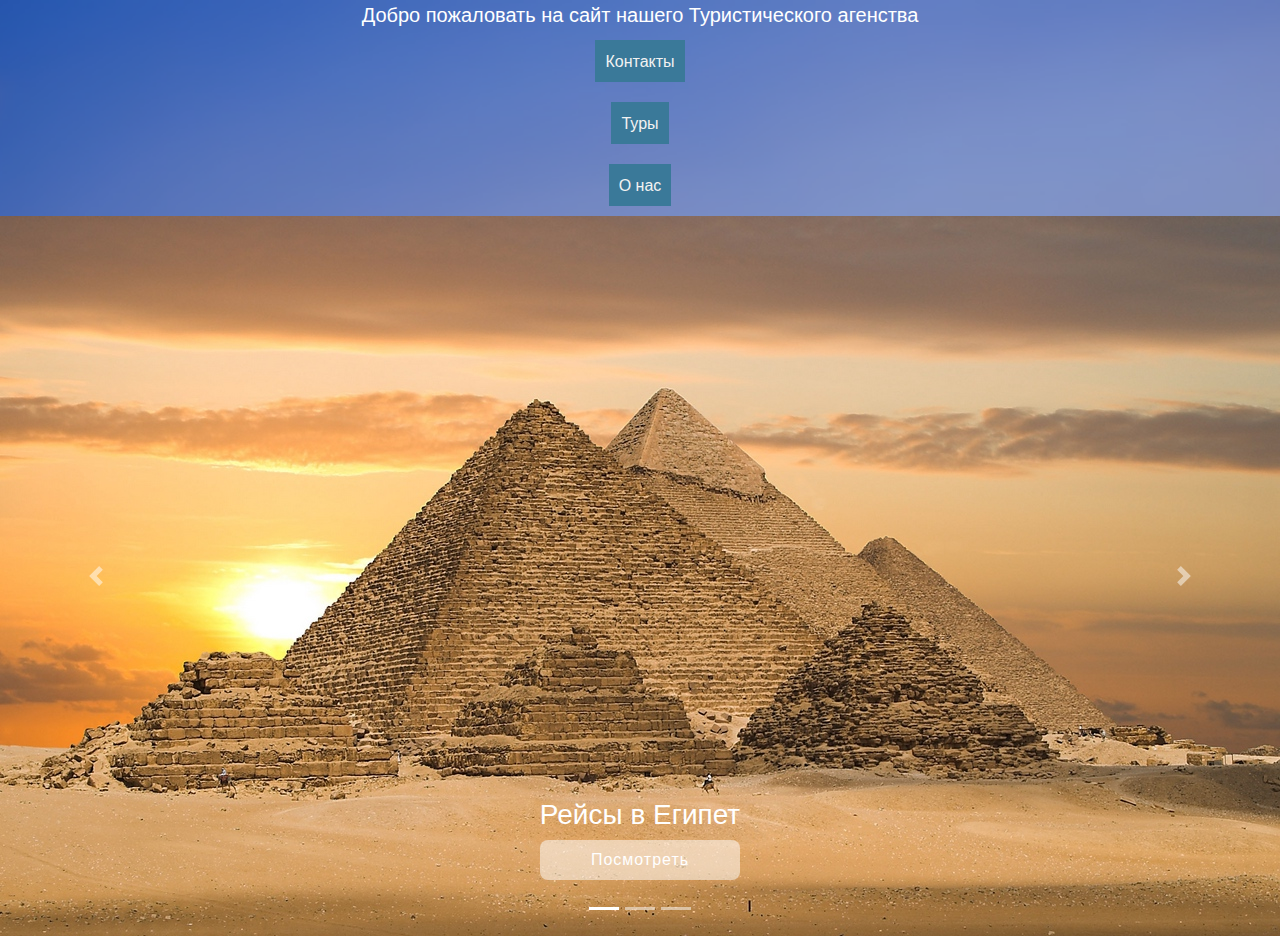
<file: index.html>
<!DOCTYPE html>
<html lang="en">

<head>
  <meta charset="UTF-8">
  <meta name="viewport" content="width=device-width, initial-scale=1, shrink-to-fit=no">
  <title>Главная</title>
  <link rel="stylesheet" href="style.css">
  <link rel="stylesheet" href="https://stackpath.bootstrapcdn.com/bootstrap/4.3.1/css/bootstrap.min.css"
    integrity="sha384-ggOyR0iXCbMQv3Xipma34MD+dH/1fQ784/j6cY/iJTQUOhcWr7x9JvoRxT2MZw1T" crossorigin="anonymous">
</head>

<body>

  <header>
    <div class="header-left">Добро пожаловать на сайт нашего Туристического агенства</div>
    <div class="header-center">

      <div class="right">
       <form action="cont.html"><button href="#">Контакты</button></form> 
      </div>
      <div class="left">
       <form action="index1.html"> <button href="#">Туры</button></form>
      </div>
      <div class="center">
        <form action="onas.html">  <button href="onas.html">О нас</button></form>
      </div>

    </div>

  </header>

  <script src="https://code.jquery.com/jquery-3.3.1.slim.min.js"
    integrity="sha384-q8i/X+965DzO0rT7abK41JStQIAqVgRVzpbzo5smXKp4YfRvH+8abtTE1Pi6jizo"
    crossorigin="anonymous"></script>
  <script src="https://cdnjs.cloudflare.com/ajax/libs/popper.js/1.14.7/umd/popper.min.js"
    integrity="sha384-UO2eT0CpHqdSJQ6hJty5KVphtPhzWj9WO1clHTMGa3JDZwrnQq4sF86dIHNDz0W1"
    crossorigin="anonymous"></script>
  <script src="https://stackpath.bootstrapcdn.com/bootstrap/4.3.1/js/bootstrap.min.js"
    integrity="sha384-JjSmVgyd0p3pXB1rRibZUAYoIIy6OrQ6VrjIEaFf/nJGzIxFDsf4x0xIM+B07jRM"
    crossorigin="anonymous"></script>


  <main>

    <div id="carouselExampleIndicators" class="carousel slide" data-ride="carousel">
      <ol class="carousel-indicators">
        <li data-target="#carouselExampleIndicators" data-slide-to="0" class="active"></li>
        <li data-target="#carouselExampleIndicators" data-slide-to="1"></li>
        <li data-target="#carouselExampleIndicators" data-slide-to="2"></li>
      </ol>
      <div class="carousel-inner">
        <div class="carousel-item active">
          <img class="d-block w-100" src="pustynya_piramidy_egipet_4653_1280x720.jpg" alt="Первый слайд">
          <div class="carousel-caption d-none d-md-block">
            <h3>Рейсы в Египет</h3>
            <p><a class="semi-transparent-button" href="egipet.html">Посмотреть</a></p>
          </div>
        </div>
        <div class="carousel-item">
          <img class="d-block w-100" src="dubay_oae_zdaniya_neboskreby_more_58907_1280x720.jpg" alt="Второй слайд">
          <div class="carousel-caption d-none d-md-block">
            <h3>Рейсы в ОАЭ</h3>
            <p><a class="button" href="oae.html">Посмотреть</a></p>
          </div>
        </div>
        <div class="carousel-item">
          <img class="d-block w-100" src="hhjgy.jpg" alt="Третий слайд">
          <div class="carousel-caption d-none d-md-block">
            <h3>Рейсы в Китай</h3>
            <p><a class="button1" href="china.html">Посмотреть</a></p>
          </div>
        </div>

      </div>
      <a class="carousel-control-prev" href="#carouselExampleIndicators" role="button" data-slide="prev">
        <span class="carousel-control-prev-icon" aria-hidden="true"></span>
        <span class="sr-only">Previous</span>
      </a>
      <a class="carousel-control-next" href="#carouselExampleIndicators" role="button" data-slide="next">
        <span class="carousel-control-next-icon" aria-hidden="true"></span>
        <span class="sr-only">Next</span>
      </a>
    </div>
    </div>
  </main>

</body>

</html>
</file>
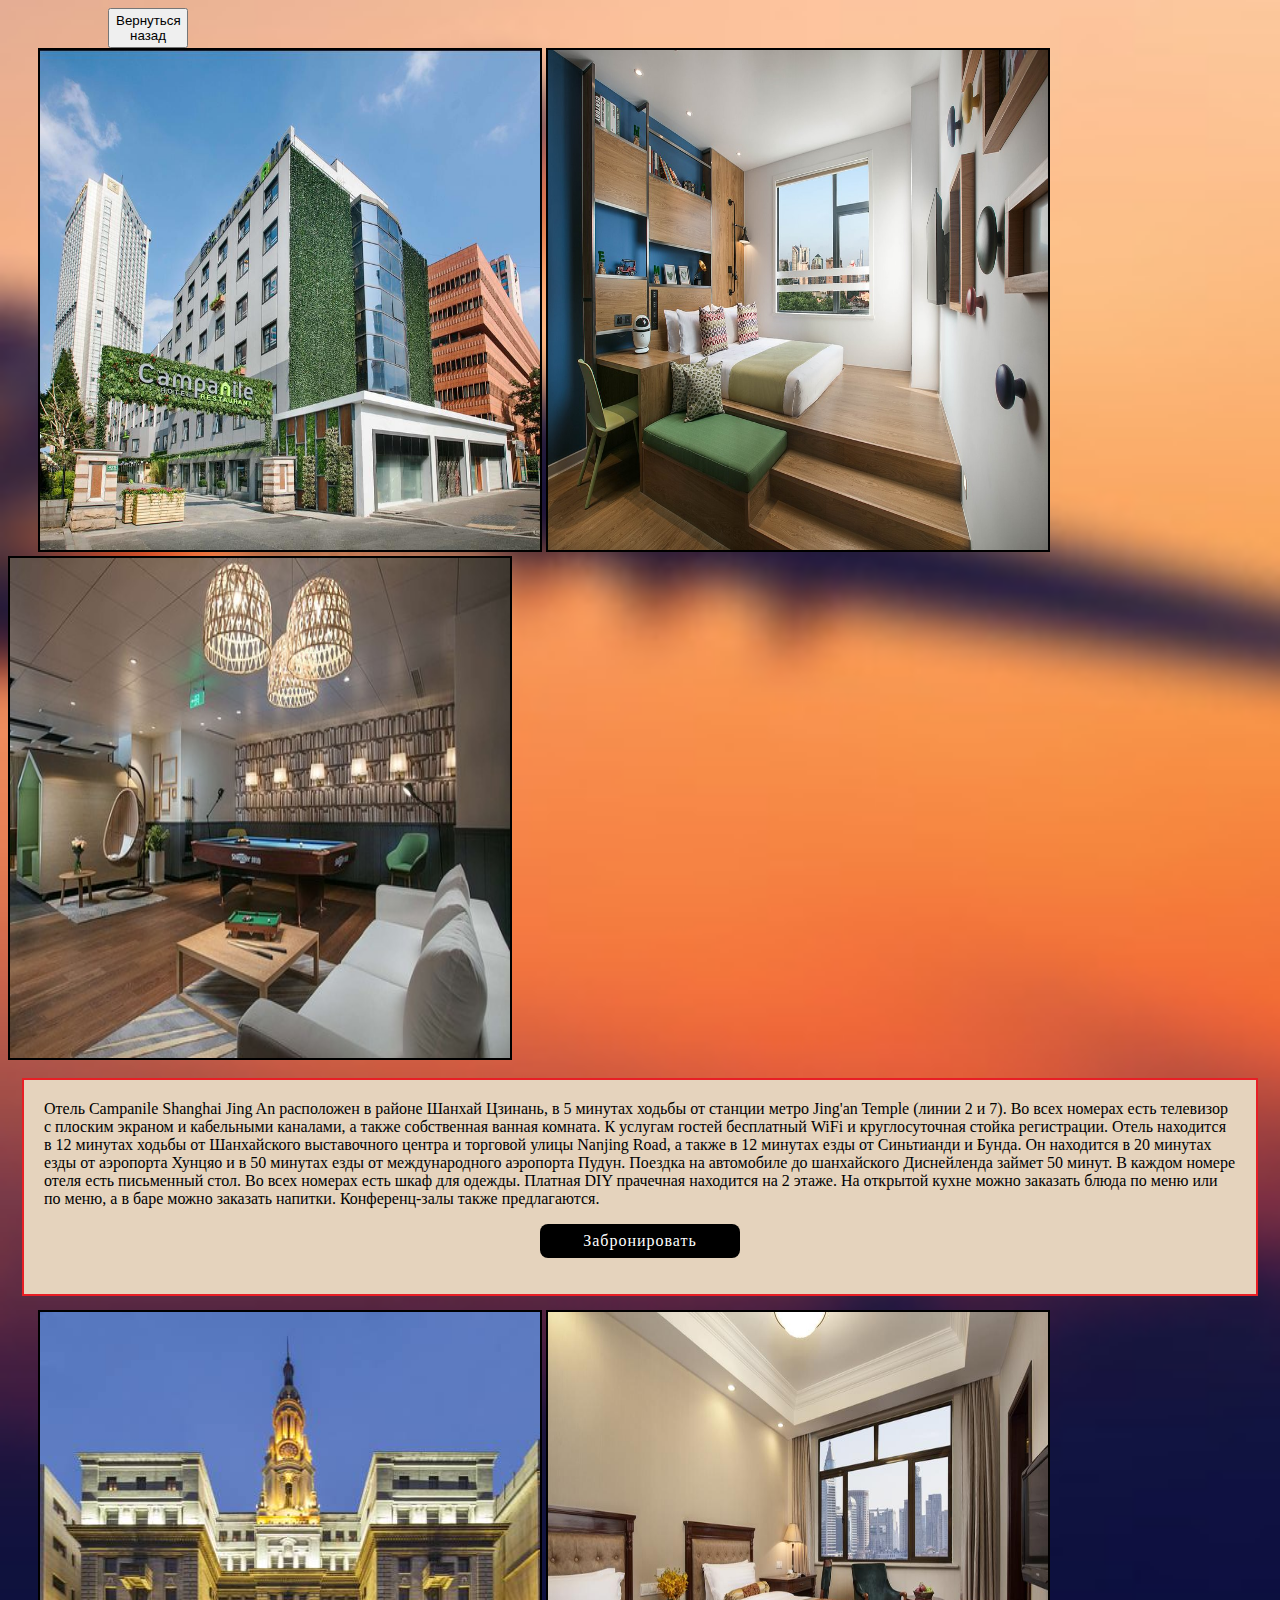
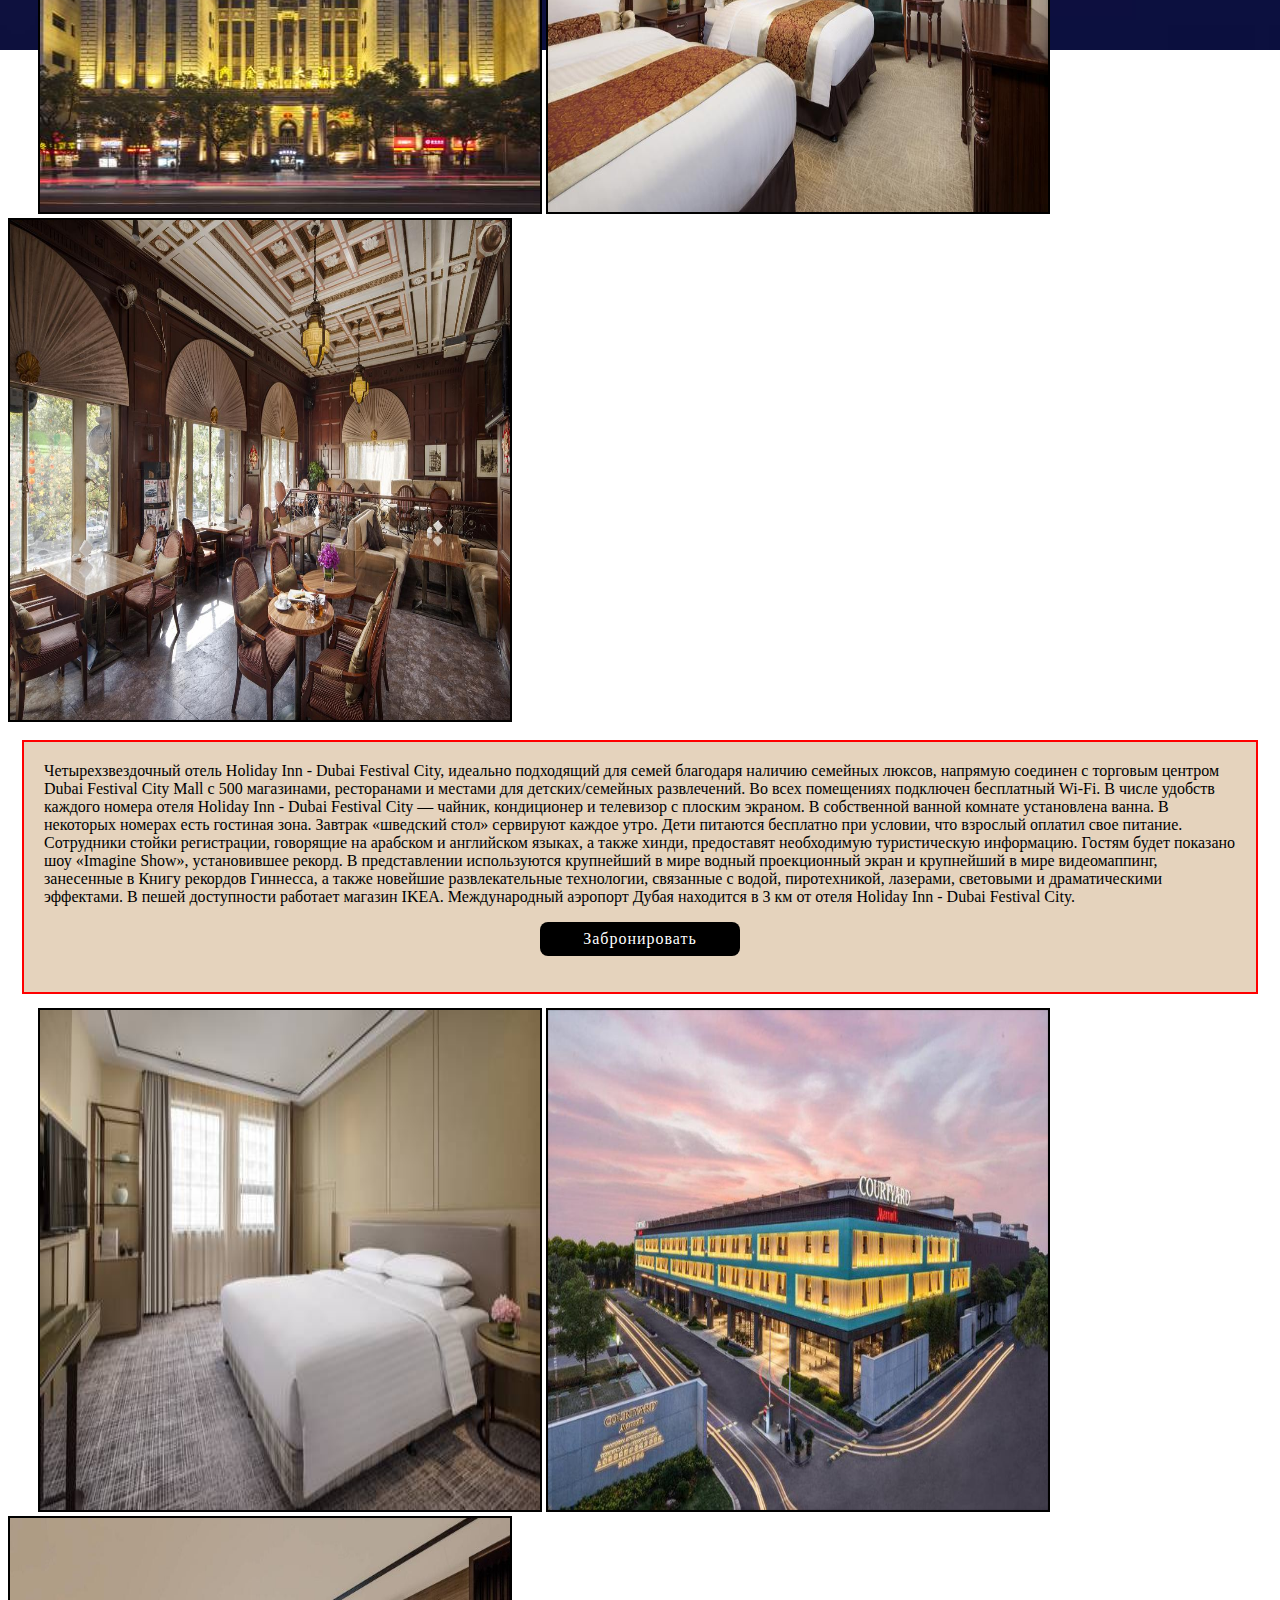
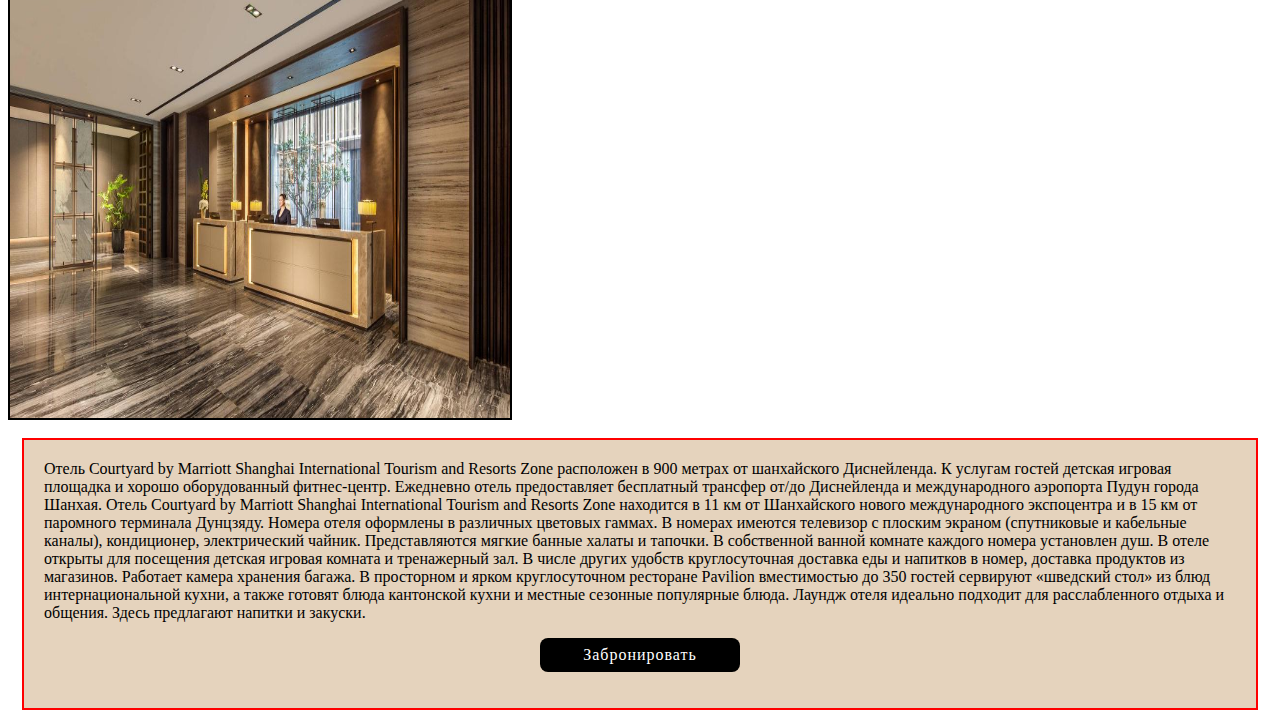
<file: chaihot.html>
<!DOCTYPE html>
<html>

<head>
    <meta charset="UTF-8">
    <meta name="viewport" content="width=device-width, initial-scale=1.0">
    <title>Отели в Китае</title>
</head>

<body>
    <form action="china.html"> <button id="back" href="#">Вернуться назад</button></form>
        <style>
                html,body{
background-repeat: no-repeat ;
  background-size: cover;
  background-position: center center;
  background-attachment: fixed;
/*background-image: url(asa.jpg);
background-size: 300%;*/


}
            #back{
   margin-left: 100px;
   width: 80px;
   height: 40px;
}
            body {
                background-image: url(asa.jpg);
                background-size: 300%;
            }

            .space {
                padding: 20px;
                /* Поля */
                background: #E5D3BD;
                /* Цвет фона */
                border: 2px solid #E81E25;
                /* Параметры рамки */
                margin: 14px;
            }

            .space1 {
                padding: 20px;
                background: #E5D3BD;
                border: 2px solid red;
                margin: 14px;
            }

            .space2 {
                padding: 20px;
                background: #E5D3BD;
                border: 2px solid red;
                margin: 14px;
            }

            #img1 {
                margin-left: 30px;
                border: 2px solid black
            }

            img {
                border: 2px solid black
            }

            .semi-transparent-button {
                display: block;
                box-sizing: border-box;
                margin: 0 auto;
                padding: 8px;
                width: 80%;
                max-width: 200px;
                background: black;
                border-radius: 8px;
                color: #fff;
                text-align: center;
                text-decoration: none;
                letter-spacing: 1px;
                transition: all 0.3s ease-out;
            }

            .semi-transparent-button1 {
                display: block;
                box-sizing: border-box;
                margin: 0 auto;
                padding: 8px;
                width: 80%;
                max-width: 200px;
                background: black;
                border-radius: 8px;
                color: #fff;
                text-align: center;
                text-decoration: none;
                letter-spacing: 1px;
                transition: all 0.3s ease-out;
            }

            .semi-transparent-button2 {
                display: block;
                box-sizing: border-box;
                margin: 0 auto;
                padding: 8px;
                width: 80%;
                max-width: 200px;
                background: black;
                border-radius: 8px;
                color: #fff;
                text-align: center;
                text-decoration: none;
                letter-spacing: 1px;
                transition: all 0.3s ease-out;
            }
        </style>
        <img id="img1" src="chihot.jpg" width="500" height="500">
        <img id="img2" src="chihot1.jpg" width="500" height="500">
        <img src="chihot2.jpg" width="500" height="500">
        <div class="space">
            Отель Campanile Shanghai Jing An расположен в районе Шанхай Цзинань, в 5 минутах ходьбы от станции метро
            Jing'an Temple (линии 2 и 7). Во всех номерах есть телевизор с плоским экраном и кабельными каналами, а
            также собственная ванная комната. К услугам гостей бесплатный WiFi и круглосуточная стойка регистрации.

            Отель находится в 12 минутах ходьбы от Шанхайского выставочного центра и торговой улицы Nanjing Road, а
            также в 12 минутах езды от Синьтианди и Бунда. Он находится в 20 минутах езды от аэропорта Хунцяо и в 50
            минутах езды от международного аэропорта Пудун. Поездка на автомобиле до шанхайского Диснейленда займет 50
            минут.

            В каждом номере отеля есть письменный стол. Во всех номерах есть шкаф для одежды.

            Платная DIY прачечная находится на 2 этаже. На открытой кухне можно заказать блюда по меню или по меню, а в
            баре можно заказать напитки. Конференц-залы также предлагаются.
            <p><a id="kn1" class="semi-transparent-button1" href="#">Забронировать</a></p>
        </div>
        <img id="img1" src="chilol1.jpg" width="500" height="500">
        <img src="chilol2.jpg" width="500" height="500">
        <img src="chilol3.jpg" width="500" height="500">
        <div class="space1">
            Четырехзвездочный отель Holiday Inn - Dubai Festival City, идеально подходящий для семей благодаря наличию
            семейных
            люксов, напрямую соединен с торговым центром Dubai Festival City Mall с 500 магазинами, ресторанами и
            местами для
            детских/семейных развлечений. Во всех помещениях подключен бесплатный Wi-Fi.

            В числе удобств каждого номера отеля Holiday Inn - Dubai Festival City — чайник, кондиционер и телевизор с
            плоским
            экраном. В собственной ванной комнате установлена ванна. В некоторых номерах есть гостиная зона.

            Завтрак «шведский стол» сервируют каждое утро. Дети питаются бесплатно при условии, что взрослый оплатил
            свое
            питание. Сотрудники стойки регистрации, говорящие на арабском и английском языках, а также хинди,
            предоставят
            необходимую туристическую информацию.

            Гостям будет показано шоу «Imagine Show», установившее рекорд. В представлении используются крупнейший в
            мире водный
            проекционный экран и крупнейший в мире видеомаппинг, занесенные в Книгу рекордов Гиннесса, а также новейшие
            развлекательные технологии, связанные с водой, пиротехникой, лазерами, световыми и драматическими эффектами.

            В пешей доступности работает магазин IKEA. Международный аэропорт Дубая находится в 3 км от отеля Holiday
            Inn -
            Dubai Festival City.
            <p><a id="kn2" class="semi-transparent-button" href="#">Забронировать</a></p>
        </div>
        <img id="img1" src="kakchi3.jpg" width="500" height="500">
        <img src="kakchi1.jpg" width="500" height="500">
        <img src="kakchi2.jpg" width="500" height="500">
        <div class="space2">
            Отель Courtyard by Marriott Shanghai International Tourism and Resorts Zone расположен в 900 метрах от
            шанхайского Диснейленда. К услугам гостей детская игровая площадка и хорошо оборудованный фитнес-центр.
            Ежедневно отель предоставляет бесплатный трансфер от/до Диснейленда и международного аэропорта Пудун города
            Шанхая.

            Отель Courtyard by Marriott Shanghai International Tourism and Resorts Zone находится в 11 км от Шанхайского
            нового международного экспоцентра и в 15 км от паромного терминала Дунцзяду.

            Номера отеля оформлены в различных цветовых гаммах. В номерах имеются телевизор с плоским экраном
            (спутниковые и кабельные каналы), кондиционер, электрический чайник. Представляются мягкие банные халаты и
            тапочки. В собственной ванной комнате каждого номера установлен душ.

            В отеле открыты для посещения детская игровая комната и тренажерный зал. В числе других удобств
            круглосуточная доставка еды и напитков в номер, доставка продуктов из магазинов. Работает камера хранения
            багажа.

            В просторном и ярком круглосуточном ресторане Pavilion вместимостью до 350 гостей сервируют «шведский стол»
            из блюд интернациональной кухни, а также готовят блюда кантонской кухни и местные сезонные популярные блюда.
            Лаундж отеля идеально подходит для расслабленного отдыха и общения. Здесь предлагают напитки и закуски.
            <p><a id="kn3" class="semi-transparent-button2" href="#">Забронировать</a></p>
        </div>
        <script>
            document.getElementById('kn1').onclick=function(){ alert("Для того, чтобы забронировать номер, звоните на наш номер - 8-918-632-51-65, или пишите на нашу почту - turag@mail.ru") }
    document.getElementById('kn2').onclick=function(){ alert("Для того, чтобы забронировать номер, звоните на наш номер - 8-918-632-51-65, или пишите на нашу почту - turag@mail.ru") }
    document.getElementById('kn3').onclick=function(){ alert("Для того, чтобы забронировать номер, звоните на наш номер - 8-918-632-51-65, или пишите на нашу почту - turag@mail.ru") }
        </script>
</body>

</html>
</file>
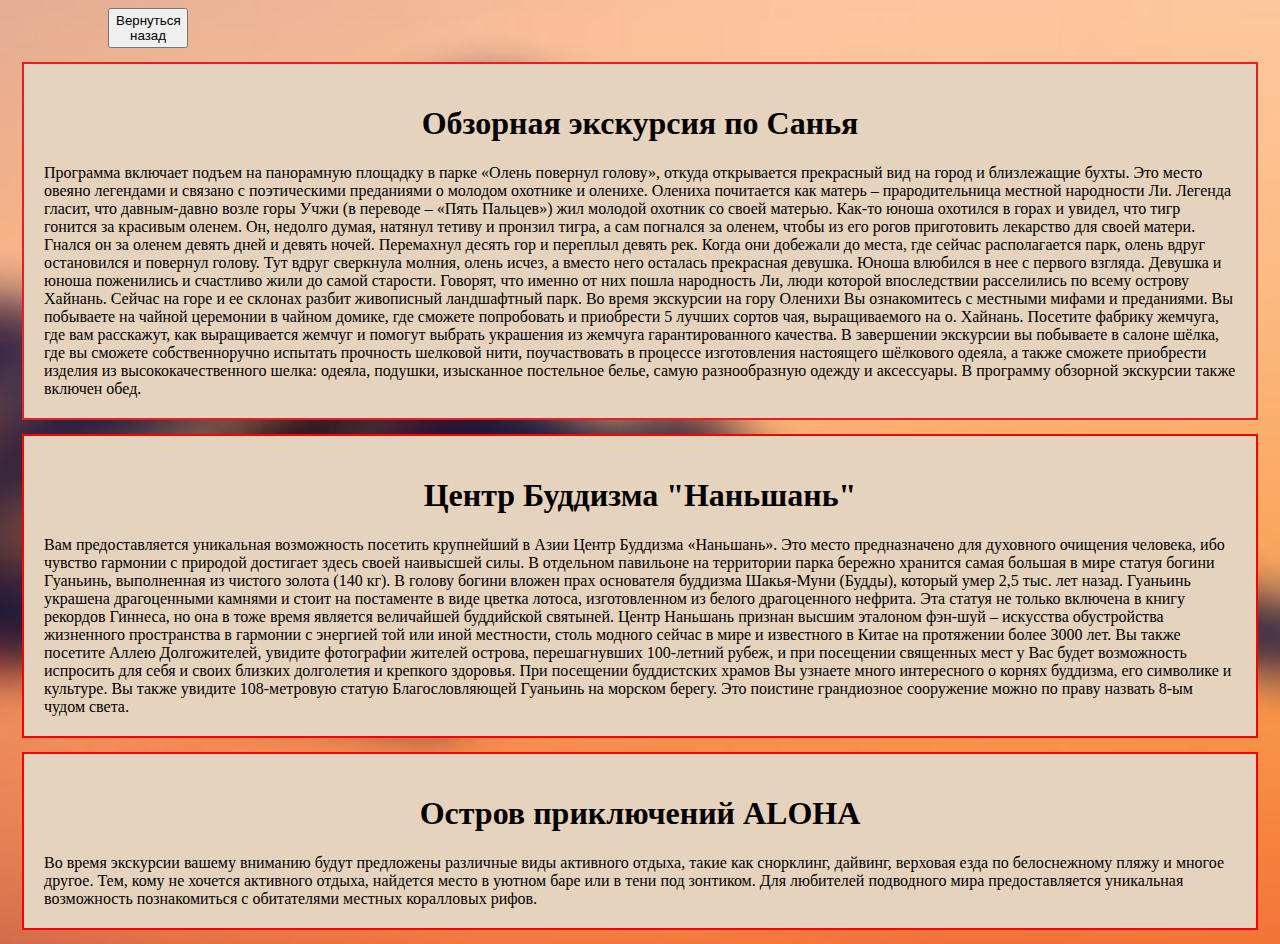
<file: chaitur.html>
<!DOCTYPE html>

<html>

<head>
    <meta http-equiv="Content-Type" content="text/html; charset=utf-8" />
    <title>Экскурсии в Китае</title>
   
</head>

<body>
    <form action="china.html"> <button id="back" href="#">Вернуться назад</button></form>
    <style>
        html,body{
background-repeat: no-repeat ;
  background-size: cover;
  background-position: center center;
  background-attachment: fixed;
/*background-image: url(asa.jpg);
background-size: 300%;*/


}
        #back{
   margin-left: 100px;
   width: 80px;
   height: 40px;
}
        body {
            background-image: url(asa.jpg);
            background-size: 300%;
        }
    
        .space {
            padding: 20px;
            background: #E5D3BD;
            border: 2px solid #E81E25;
            margin: 14px;
        }
    
        .space1 {
            padding: 20px;
            background: #E5D3BD;
            border: 2px solid red;
            margin: 14px;
        }
    
        .space2 {
            padding: 20px;
            background: #E5D3BD;
            border: 2px solid red;
            margin: 14px;
        }
    
  
    
        
    </style>
  <!--  <img id="img1" src="oaehot1.jpg" width="500" height="500">
    <img id="img2" src="oaehot2.jpg" width="500" height="500">
    <img src="oaehot3.jpg" width="500" height="500">-->
    <div class="space">
        <h1 align="center">Обзорная экскурсия по Санья</h1>
        Программа включает подъем на панорамную площадку в парке «Олень повернул голову», откуда открывается прекрасный
        вид на город и близлежащие бухты. Это место овеяно легендами и связано с поэтическими преданиями о молодом
        охотнике и оленихе. Олениха почитается как матерь – прародительница местной народности Ли. Легенда гласит, что
        давным-давно возле горы Учжи (в переводе – «Пять Пальцев») жил молодой охотник со своей матерью. Как-то юноша
        охотился в горах и увидел, что тигр гонится за красивым оленем. Он, недолго думая, натянул тетиву и пронзил
        тигра, а сам погнался за оленем, чтобы из его рогов приготовить лекарство для своей матери. Гнался он за оленем
        девять дней и девять ночей. Перемахнул десять гор и переплыл девять рек. Когда они добежали до места, где сейчас
        располагается парк, олень вдруг остановился и повернул голову. Тут вдруг сверкнула молния, олень исчез, а вместо
        него осталась прекрасная девушка. Юноша влюбился в нее с первого взгляда. Девушка и юноша поженились и счастливо
        жили до самой старости. Говорят, что именно от них пошла народность Ли, люди которой впоследствии расселились по
        всему острову Хайнань. Сейчас на горе и ее склонах разбит живописный ландшафтный парк. Во время экскурсии на
        гору Оленихи Вы ознакомитесь с местными мифами и преданиями.

        Вы побываете на чайной церемонии в чайном домике, где сможете попробовать и приобрести 5 лучших сортов чая,
        выращиваемого на о. Хайнань. Посетите фабрику жемчуга, где вам расскажут, как выращивается жемчуг и помогут
        выбрать украшения из жемчуга гарантированного качества. В завершении экскурсии вы побываете в салоне шёлка, где
        вы сможете собственноручно испытать прочность шелковой нити, поучаствовать в процессе изготовления настоящего
        шёлкового одеяла, а также сможете приобрести изделия из высококачественного шелка: одеяла, подушки, изысканное
        постельное белье, самую разнообразную одежду и аксессуары.

        В программу обзорной экскурсии также включен обед.
          <!-- <p><a class="semi-transparent-button2" href="#">Забронировать</a></p>-->
    </div>
  <!--  <img id="img1" src="lol.jpg" width="500" height="500">
    <img src="lol1.jpg" width="500" height="500">
    <img src="lol2.jpg" width="500" height="500">-->
    <div class="space1">
        <h1 align="center">Центр Буддизма "Наньшань"</h1>
        Вам предоставляется уникальная возможность посетить крупнейший в Азии Центр Буддизма «Наньшань». Это место
        предназначено для духовного очищения человека, ибо чувство гармонии с природой достигает здесь своей наивысшей
        силы. В отдельном павильоне на территории парка бережно хранится самая большая в мире статуя богини Гуаньинь,
        выполненная из чистого золота (140 кг). В голову богини вложен прах основателя буддизма Шакья-Муни (Будды),
        который умер 2,5 тыс. лет назад. Гуаньинь украшена драгоценными камнями и стоит на постаменте в виде цветка
        лотоса, изготовленном из белого драгоценного нефрита. Эта статуя не только включена в книгу рекордов Гиннеса, но
        она в тоже время является величайшей буддийской святыней.

        Центр Наньшань признан высшим эталоном фэн-шуй – искусства обустройства жизненного пространства в гармонии с
        энергией той или иной местности, столь модного сейчас в мире и известного в Китае на протяжении более 3000 лет.

        Вы также посетите Аллею Долгожителей, увидите фотографии жителей острова, перешагнувших 100-летний рубеж, и при
        посещении священных мест у Вас будет возможность испросить для себя и своих близких долголетия и крепкого
        здоровья.

        При посещении буддистских храмов Вы узнаете много интересного о корнях буддизма, его символике и культуре. Вы
        также увидите 108-метровую статую Благословляющей Гуаньинь на морском берегу. Это поистине грандиозное
        сооружение можно по праву назвать 8-ым чудом света.
         <!-- <p><a class="semi-transparent-button2" href="#">Забронировать</a></p>-->
    </div>
   <!-- <img id="img1" src="kak.jpg" width="500" height="500">
    <img src="kak1.jpg" width="500" height="500">
    <img src="kak2.jpg" width="500" height="500">-->
    <div class="space2">
        <h1 align="center">Остров приключений ALOHA</h1>
        Во время экскурсии вашему вниманию будут предложены различные виды активного отдыха, такие как снорклинг,
        дайвинг, верховая езда по белоснежному пляжу и многое другое. Тем, кому не хочется активного отдыха, найдется
        место в уютном баре или в тени под зонтиком. Для любителей подводного мира предоставляется уникальная
        возможность познакомиться с обитателями местных коралловых рифов.
       <!-- <p><a class="semi-transparent-button2" href="#">Забронировать</a></p>-->
    </div>
</body>

</html>
</file>
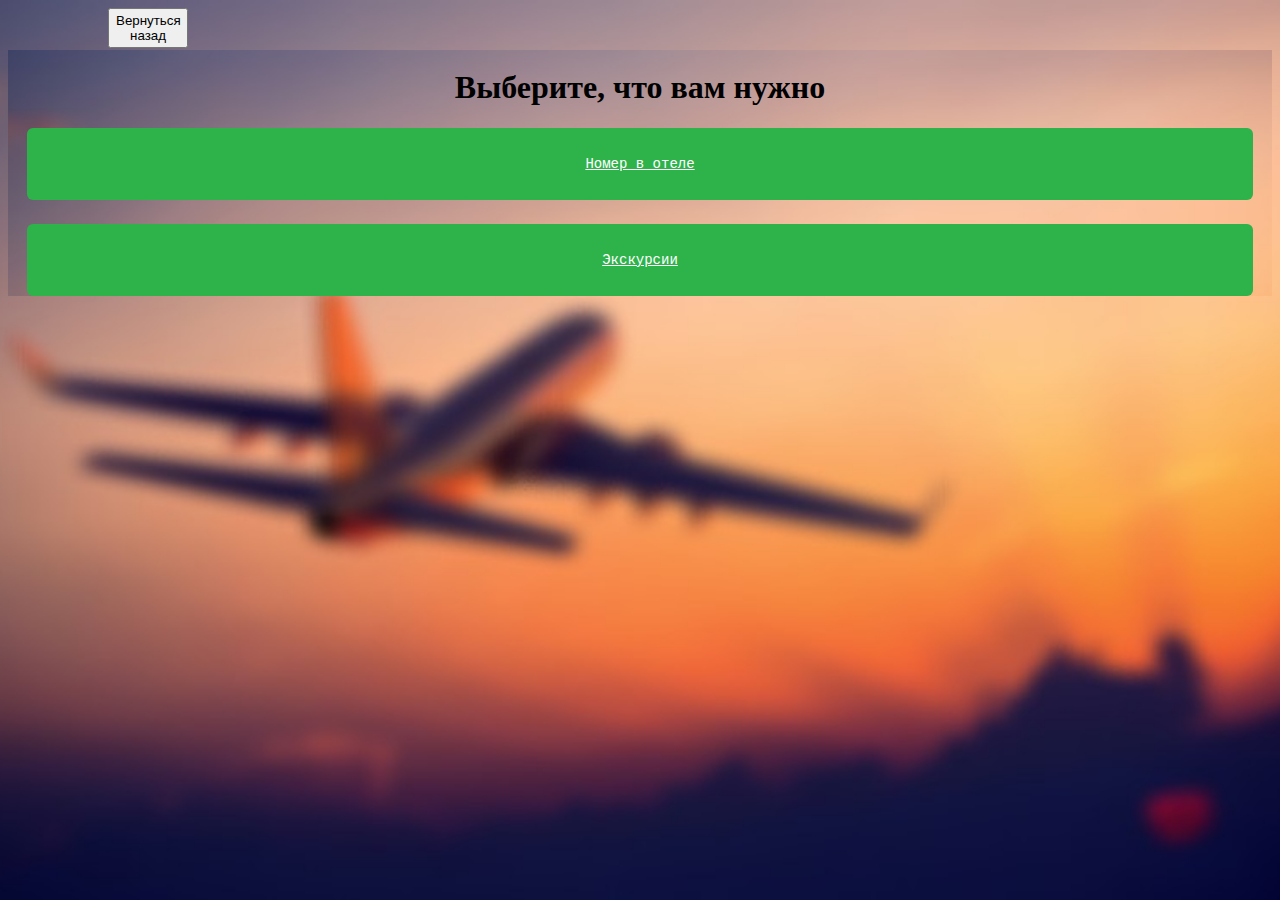
<file: china.html>
<!DOCTYPE html>
<html lang="en">
<head>
    <meta charset="UTF-8">
    <meta name="viewport" content="width=device-width, initial-scale=1.0">
    <title>Китай</title>
</head>
<body>
  <button id="back" href="#" onclick="history.back();">Вернуться назад</button>
  <h1 align="center">Выберите, что вам нужно</h1>
    <style>
html,body{
  background-repeat: no-repeat ;
  background-size: cover;
  background-position: center center;
  background-attachment: fixed;
background-image: url(asa.jpg);
flex-direction: column;
background-repeat: no-repeat;
}
a {
  background: #2db34a;
  border-radius: 6px;
  color: #fff;
  display: block;
  font: 14px/24px "Source Code Pro", Inconsolata, "Lucida Console", Terminal, "Courier New", Courier;
  padding: 24px 15px;
  text-align: center;
}
header,
section,
aside,
footer {
  margin: 0 1.5% 24px 1.5%;
}
footer {
  margin-bottom: 0;
}
body {
    background-image: url(asa.jpg);
    background-size: 100%;
}
#back{
   margin-left: 100px;
   width: 80px;
   height: 40px;
}
    </style>
    
    <aside>
        <a href="chaihot.html">Номер в отеле</a>
      </aside>
    
      <section>
        <a href="chaitur.html">Экскурсии</a>
      </section>
</body>
</html>
</file>
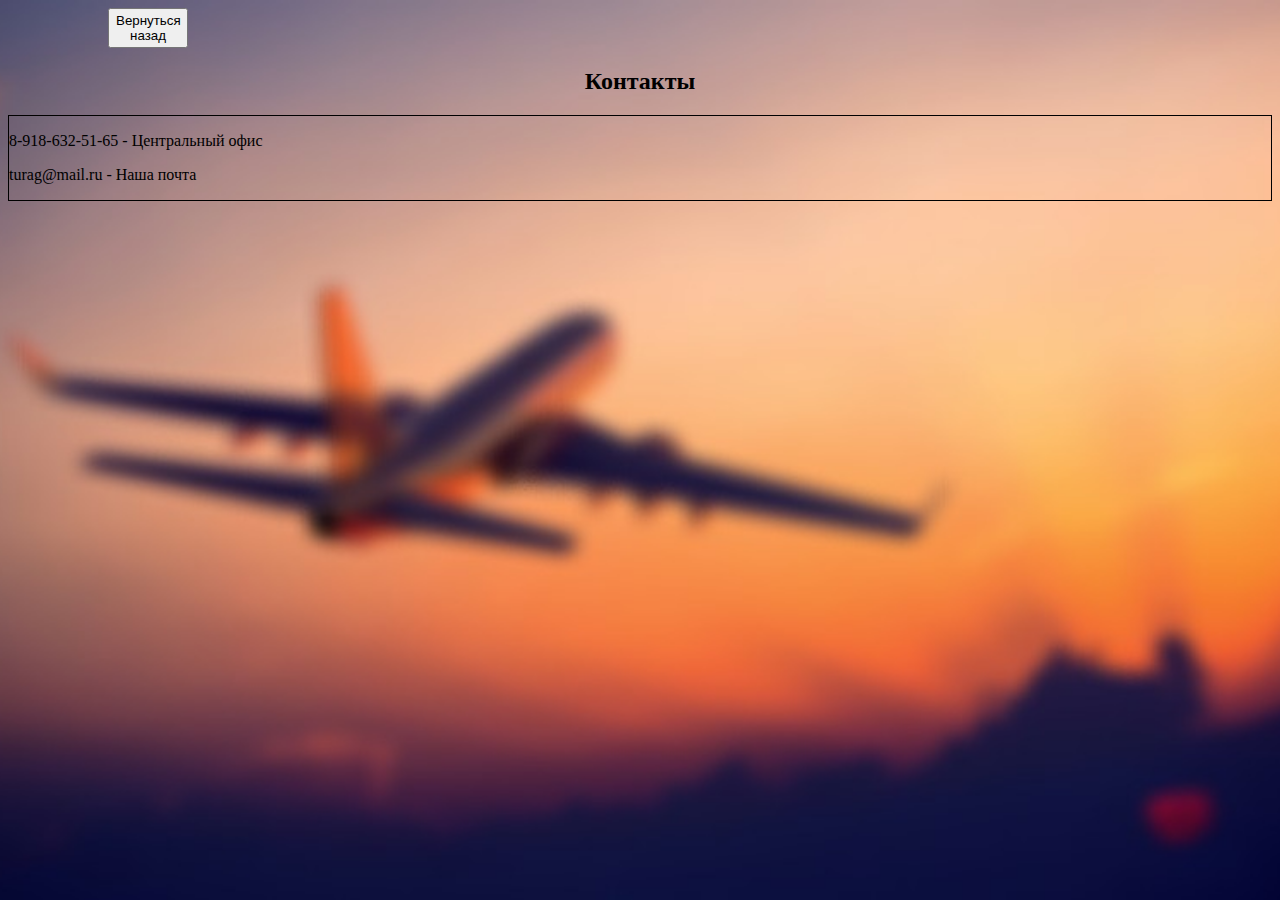
<file: cont.html>
<!DOCTYPE html>
<html lang="en">

<head>
    <meta charset="UTF-8">
    <meta name="viewport" content="width=device-width, initial-scale=1.0">
    <title>Контакты</title>
    <link rel="stylesheet" href="style1.css">
</head>

<body>
<style>
    html,body{
background-repeat: no-repeat ;
  background-size: cover;
  background-position: center center;
  background-attachment: fixed;
background-image: url(asa.jpg);
display: flex;
    flex-direction: column;


}


#back{
   margin-left: 100px;
   width: 80px;
   height: 40px;
}


</style>



    <main>
        <form action="index.html"> <button id="back" href="#">Вернуться назад</button></form>
  
        <div id="zagopis">
           <h2>Контакты</h2> 
        </div>
        <div id="opis">
            <p>8-918-632-51-65 - Центральный офис</h3>
            <p>turag@mail.ru - Наша почта</p>
           


 

    </main>

  
</body>

</html>
</file>
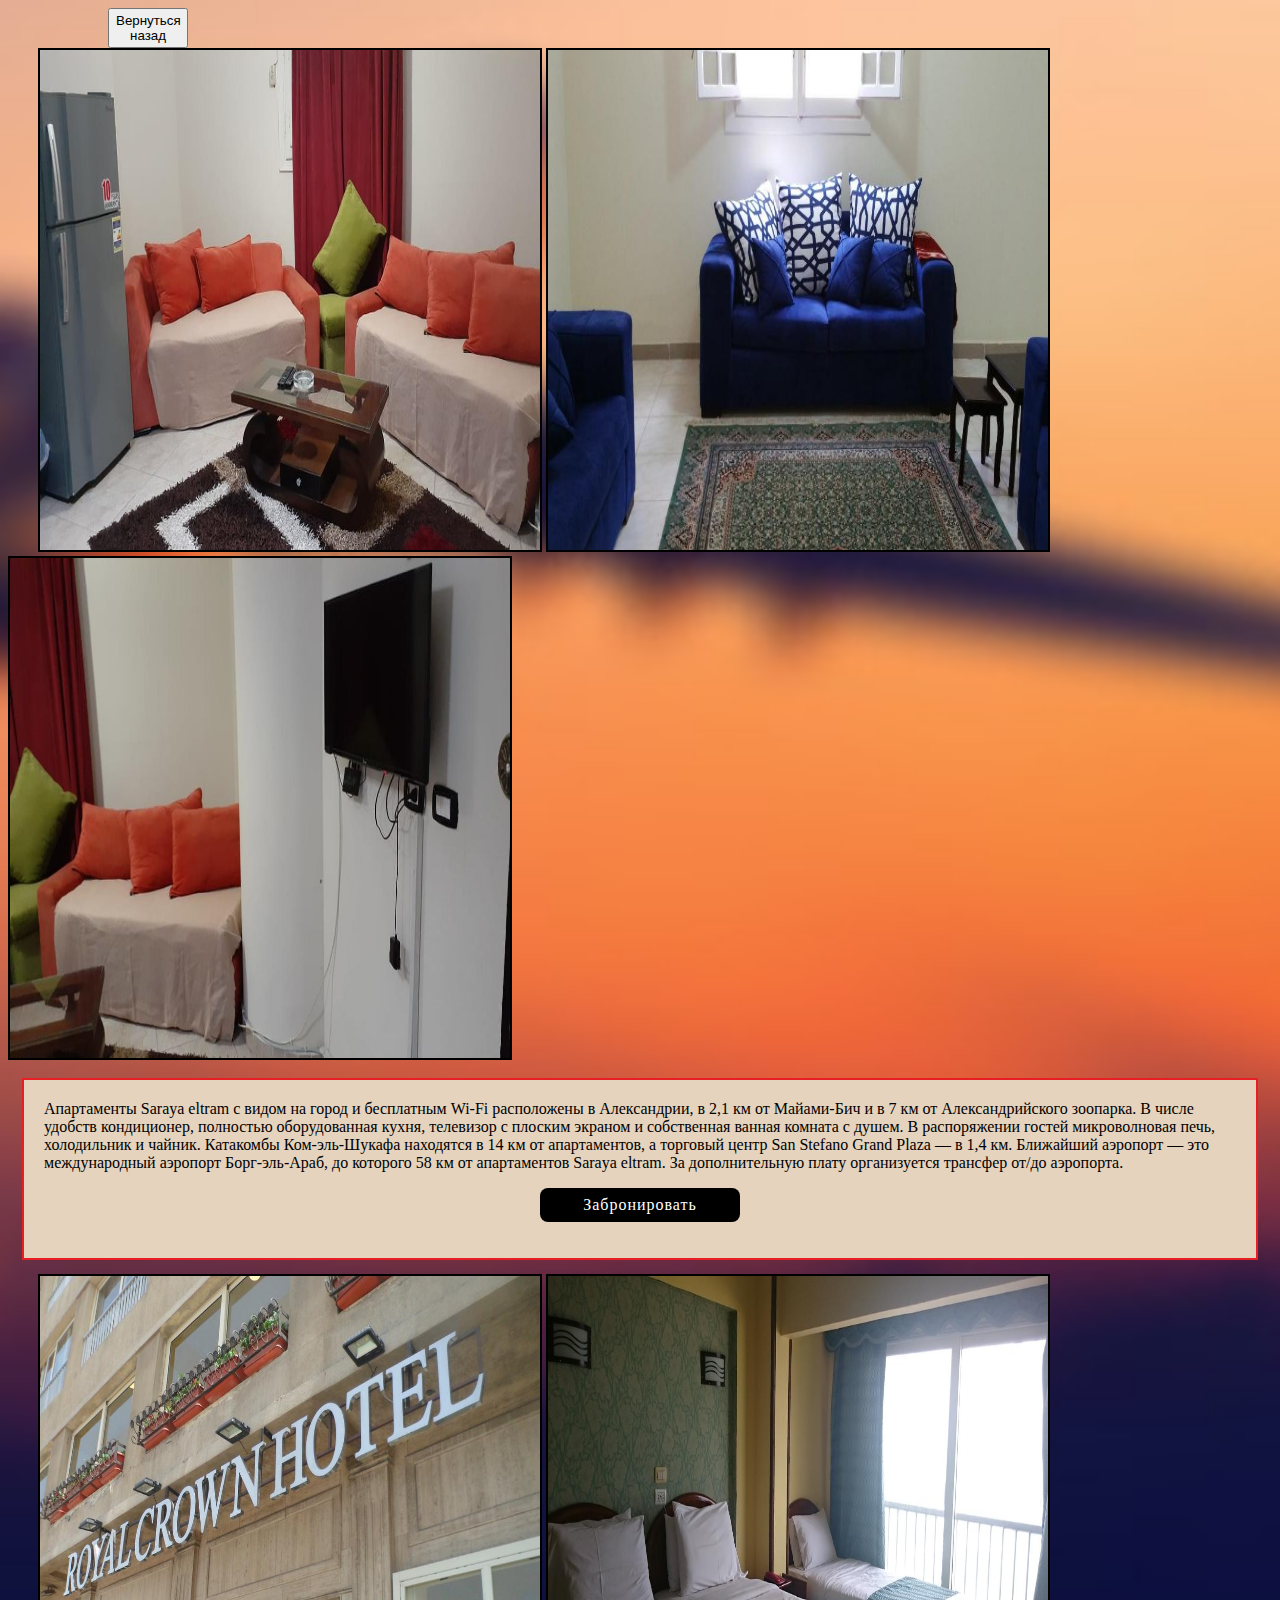
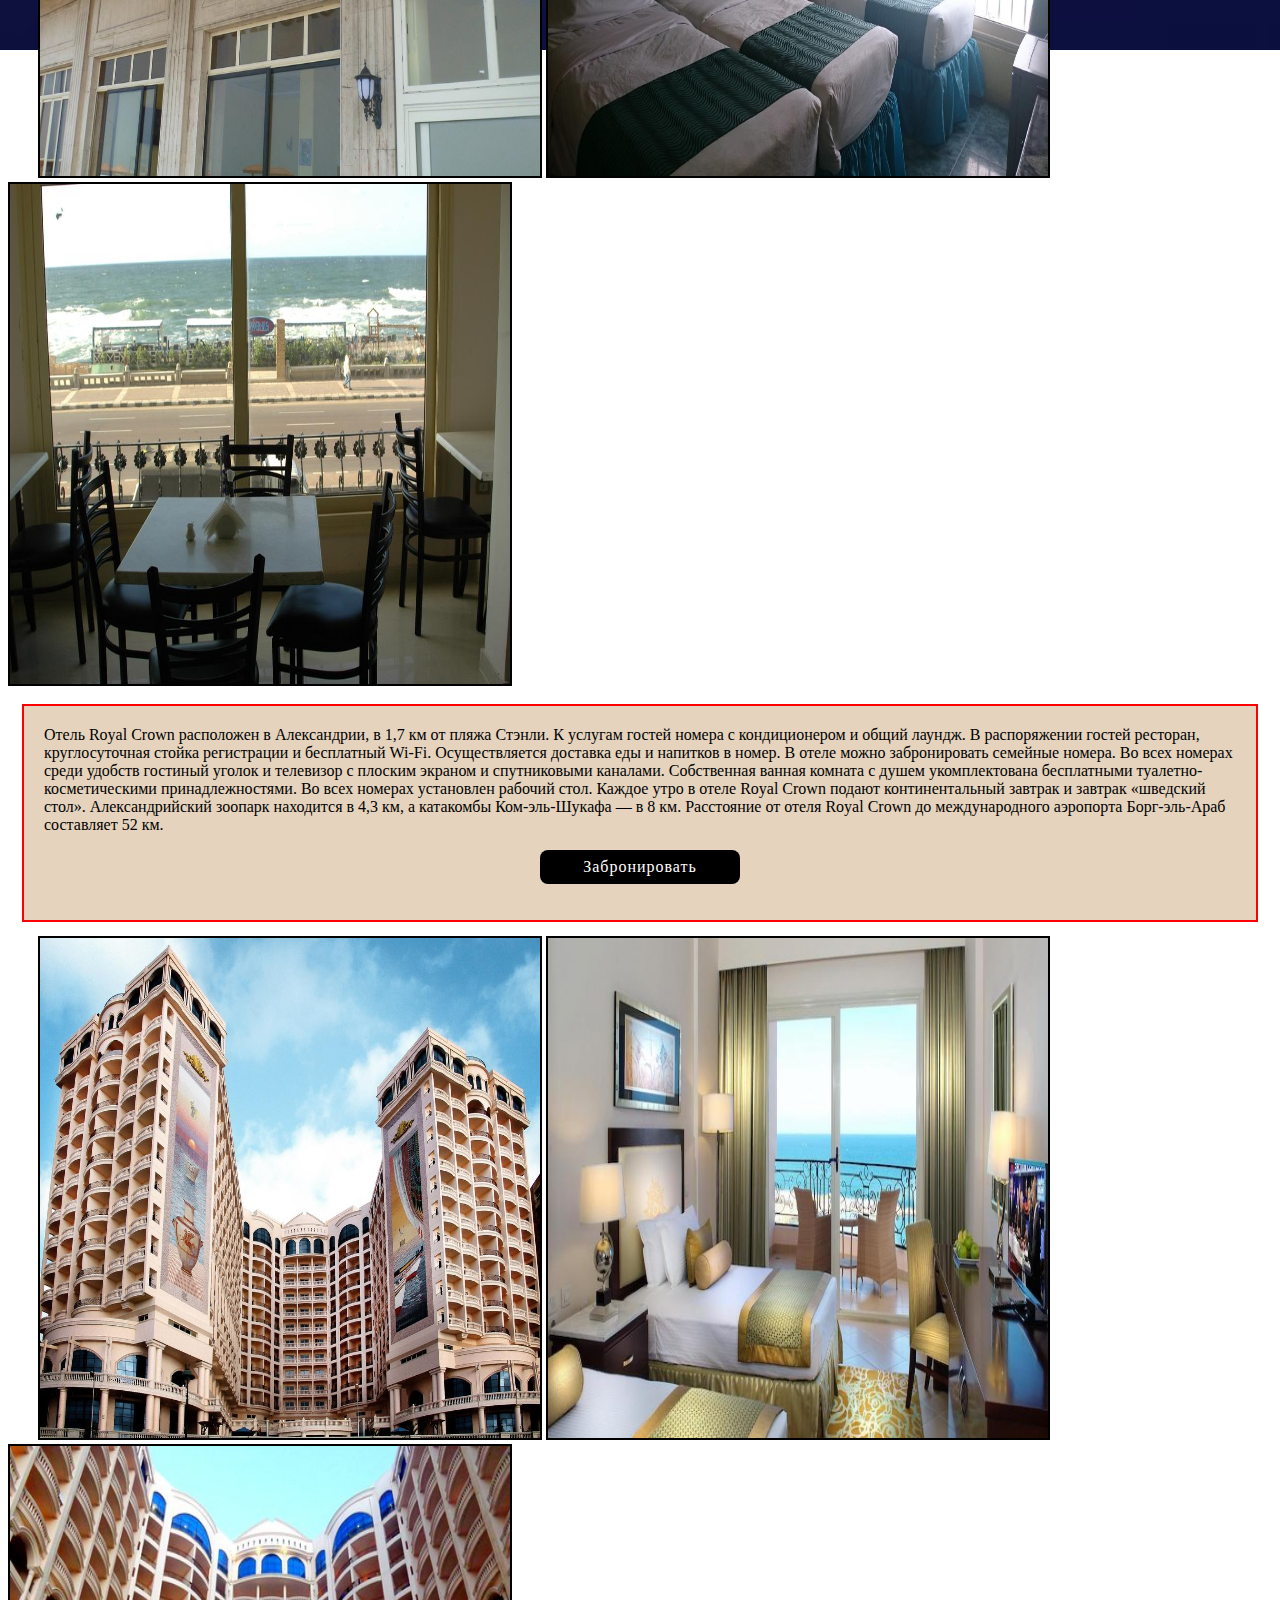
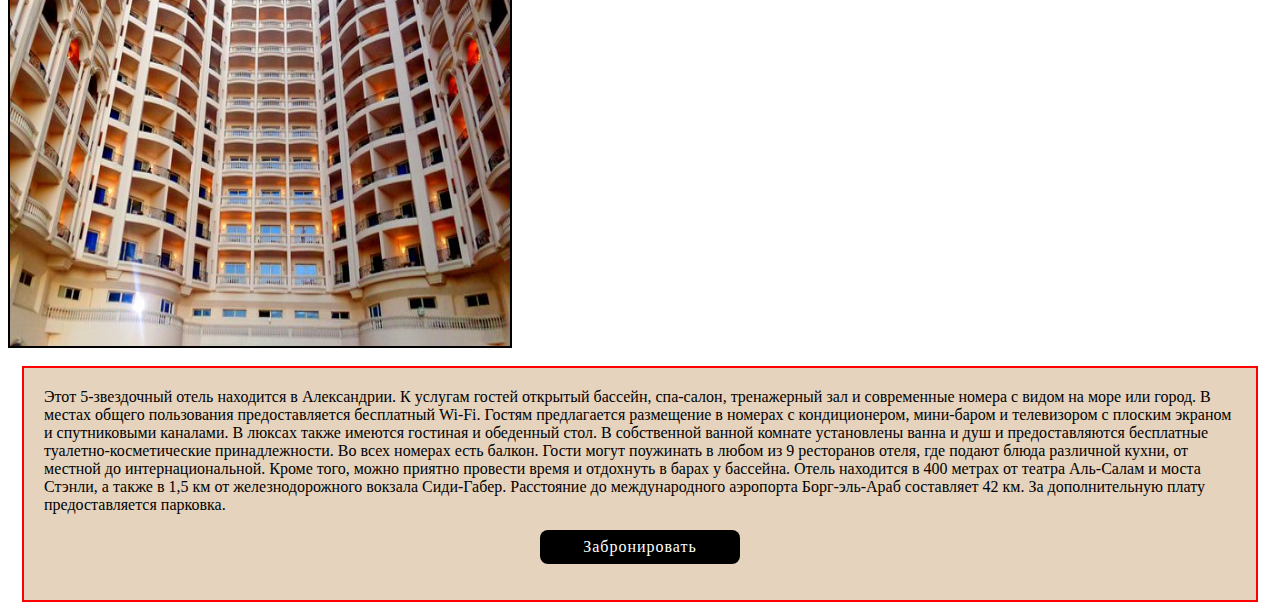
<file: eghot.html>
<!DOCTYPE html>
<html>

<head>
    <meta charset="UTF-8">
    <meta name="viewport" content="width=device-width, initial-scale=1.0">
    <title>Отели в Египте</title>
</head>

<body>
    <form action="egipet.html"> <button id="back" href="#">Вернуться назад</button></form>
   
        <title>Поля</title>
        <style>
            html,body{
background-repeat: no-repeat ;
  background-size: cover;
  background-position: center center;
  background-attachment: fixed;
/*background-image: url(asa.jpg);
background-size: 300%;*/


}
           #back{
   margin-left: 100px;
   width: 80px;
   height: 40px;
}
           body {
                background-image: url(asa.jpg);
                background-size: 300%;
            }

            .space {
                padding: 20px;
                background: #E5D3BD;
                border: 2px solid #E81E25;
                margin: 14px;
            }

            .space1 {
                padding: 20px;
                background: #E5D3BD;
                border: 2px solid red;
                margin: 14px;
            }

            .space2 {
                padding: 20px;
                background: #E5D3BD;
                border: 2px solid red;
                margin: 14px;
            }

            #img1 {
                margin-left: 30px;
                border: 2px solid black
            }

            img {
                border: 2px solid black
            }

            .semi-transparent-button {
                display: block;
                box-sizing: border-box;
                margin: 0 auto;
                padding: 8px;
                width: 80%;
                max-width: 200px;
                background: black;
                border-radius: 8px;
                color: #fff;
                text-align: center;
                text-decoration: none;
                letter-spacing: 1px;
                transition: all 0.3s ease-out;
            }

            .semi-transparent-button1 {
                display: block;
                box-sizing: border-box;
                margin: 0 auto;
                padding: 8px;
                width: 80%;
                max-width: 200px;
                background: black;
                border-radius: 8px;
                color: #fff;
                text-align: center;
                text-decoration: none;
                letter-spacing: 1px;
                transition: all 0.3s ease-out;
            }

            .semi-transparent-button2 {
                display: block;
                box-sizing: border-box;
                margin: 0 auto;
                padding: 8px;
                width: 80%;
                max-width: 200px;
                background: black;
                border-radius: 8px;
                color: #fff;
                text-align: center;
                text-decoration: none;
                letter-spacing: 1px;
                transition: all 0.3s ease-out;
            }
        </style>
   

    <body>
        <img id="img1" src="eghot.jpg" width="500" height="500">
        <img id="img2" src="eghot1.jpg" width="500" height="500">
        <img src="eghot2.jpg" width="500" height="500">
        <div class="space">
            Апартаменты Saraya eltram с видом на город и бесплатным Wi-Fi расположены в Александрии, в 2,1 км от
            Майами-Бич и в 7 км от Александрийского зоопарка.

            В числе удобств кондиционер, полностью оборудованная кухня, телевизор с плоским экраном и собственная ванная
            комната с душем. В распоряжении гостей микроволновая печь, холодильник и чайник.

            Катакомбы Ком-эль-Шукафа находятся в 14 км от апартаментов, а торговый центр San Stefano Grand Plaza — в 1,4
            км. Ближайший аэропорт — это международный аэропорт Борг-эль-Араб, до которого 58 км от апартаментов Saraya
            eltram. За дополнительную плату организуется трансфер от/до аэропорта.
            <p><a id="kn1" class="semi-transparent-button1" href="#">Забронировать</a></p>
        </div>
        <img id="img1" src="egkak1.jpg" width="500" height="500">
        <img src="egkak2.jpg" width="500" height="500">
        <img src="egkak3.jpg" width="500" height="500">
        <div class="space1">
            Отель Royal Crown расположен в Александрии, в 1,7 км от пляжа Стэнли. К услугам гостей номера с
            кондиционером и общий лаундж. В распоряжении гостей ресторан, круглосуточная стойка регистрации и бесплатный
            Wi-Fi. Осуществляется доставка еды и напитков в номер. В отеле можно забронировать семейные номера.

            Во всех номерах среди удобств гостиный уголок и телевизор с плоским экраном и спутниковыми каналами.
            Собственная ванная комната с душем укомплектована бесплатными туалетно-косметическими принадлежностями. Во
            всех номерах установлен рабочий стол.

            Каждое утро в отеле Royal Crown подают континентальный завтрак и завтрак «шведский стол».

            Александрийский зоопарк находится в 4,3 км, а катакомбы Ком-эль-Шукафа — в 8 км. Расстояние от отеля Royal
            Crown до международного аэропорта Борг-эль-Араб составляет 52 км.
            <p><a id="kn2" class="semi-transparent-button" href="#">Забронировать</a></p>
        </div>
        <img id="img1" src="loleg.jpg" width="500" height="500">
        <img src="loleg1.jpg" width="500" height="500">
        <img src="loleg2.jpg" width="500" height="500">
        <div class="space2">
            Этот 5-звездочный отель находится в Александрии. К услугам гостей открытый бассейн, спа-салон, тренажерный
            зал и современные номера с видом на море или город. В местах общего пользования предоставляется бесплатный
            Wi-Fi.

            Гостям предлагается размещение в номерах с кондиционером, мини-баром и телевизором с плоским экраном и
            спутниковыми каналами. В люксах также имеются гостиная и обеденный стол. В собственной ванной комнате
            установлены ванна и душ и предоставляются бесплатные туалетно-косметические принадлежности. Во всех номерах
            есть балкон.

            Гости могут поужинать в любом из 9 ресторанов отеля, где подают блюда различной кухни, от местной до
            интернациональной. Кроме того, можно приятно провести время и отдохнуть в барах у бассейна.

            Отель находится в 400 метрах от театра Аль-Салам и моста Стэнли, а также в 1,5 км от железнодорожного
            вокзала Сиди-Габер. Расстояние до международного аэропорта Борг-эль-Араб составляет 42 км. За дополнительную
            плату предоставляется парковка.
            <p><a id="kn3" class="semi-transparent-button2" href="#">Забронировать</a></p>
        </div>
<script>
    document.getElementById('kn1').onclick=function(){ alert("Для того, чтобы забронировать номер, звоните на наш номер - 8-918-632-51-65, или пишите на нашу почту - turag@mail.ru") }
    document.getElementById('kn2').onclick=function(){ alert("Для того, чтобы забронировать номер, звоните на наш номер - 8-918-632-51-65, или пишите на нашу почту - turag@mail.ru") }
    document.getElementById('kn3').onclick=function(){ alert("Для того, чтобы забронировать номер, звоните на наш номер - 8-918-632-51-65, или пишите на нашу почту - turag@mail.ru") }
</script>
    </body>

</body>
</html>
</file>
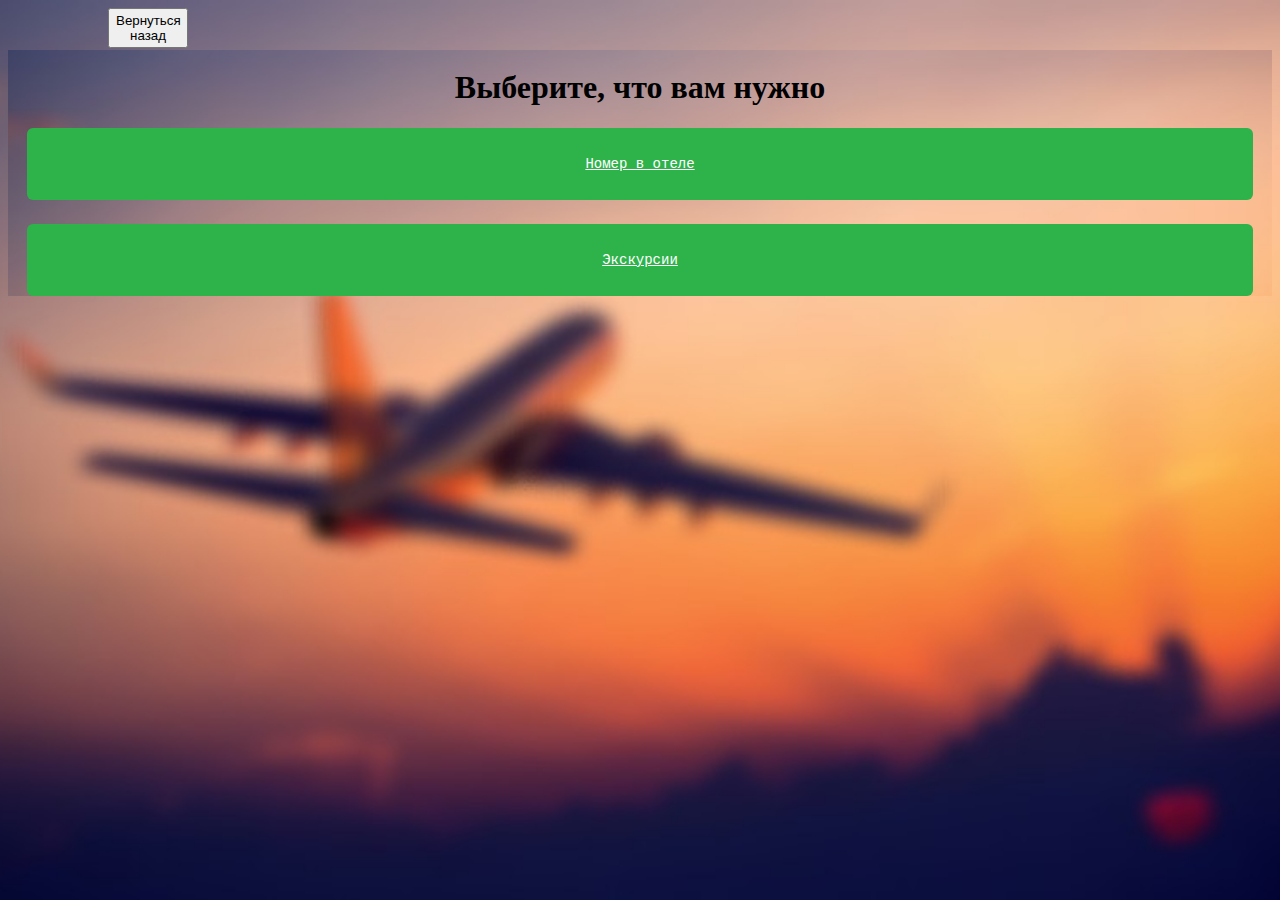
<file: egipet.html>
<!DOCTYPE html>
<html lang="en">
<head>
    <meta charset="UTF-8">
    <meta name="viewport" content="width=device-width, initial-scale=1.0">
    <title>Египет</title>
</head>
<body>

 <button id="back" href="#" onclick="history.back();">Вернуться назад</button>
  <h1 align="center">Выберите, что вам нужно</h1>
    <style>
      
      html,body{
  background-repeat: no-repeat ;
  background-size: cover;
  background-position: center center;
  background-attachment: fixed;
background-image: url(asa.jpg);
flex-direction: column;
background-repeat: no-repeat;
}

a {
  background: #2db34a;
  border-radius: 6px;
  color: #fff;
  display: block;
  font: 14px/24px "Source Code Pro", Inconsolata, "Lucida Console", Terminal, "Courier New", Courier;
  padding: 24px 15px;
  text-align: center;
}
header,
section,
aside,
footer {
  margin: 0 1.5% 24px 1.5%;
}
footer {
  margin-bottom: 0;
}
body {
    background-image: url(asa.jpg);
    background-size: 100%;
}
#back{

  margin-left: 100px;
   width: 80px;
   height: 40px;
}
    </style>
    
    <aside>
        <a href="eghot.html">Номер в отеле</a>
      </aside>
    
      <section>
        <a href="egtur.html">Экскурсии</a>
      </section>
</body>
</html>
</file>
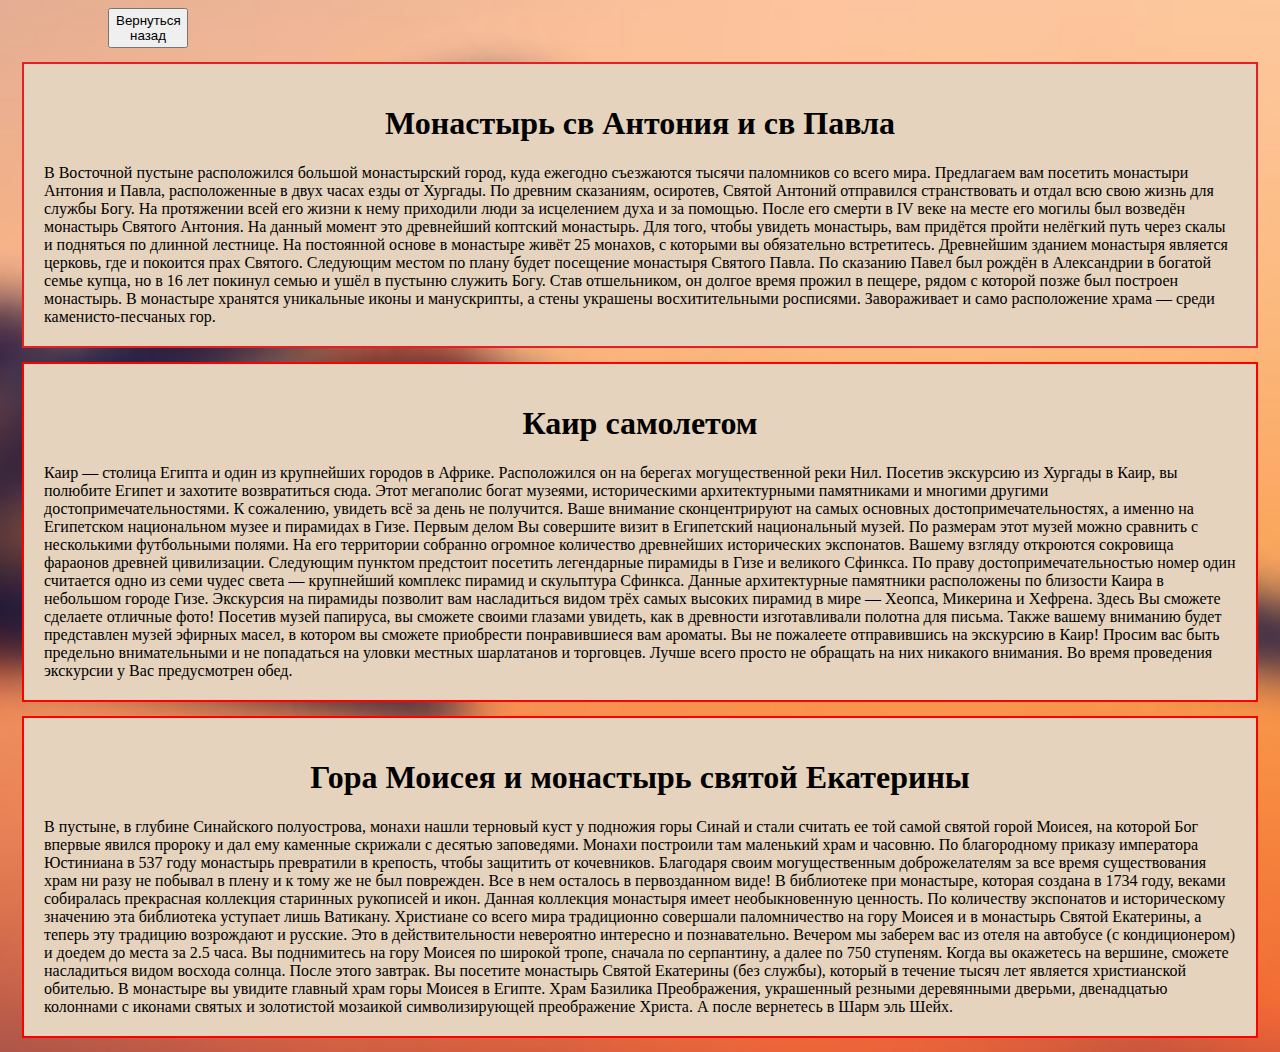
<file: egtur.html>
<!DOCTYPE html>

<html>

<head>
    <meta http-equiv="Content-Type" content="text/html; charset=utf-8" />
    <title>экскурсии в Египте</title>
  
</head>
<form action="egipet.html"> <button id="back" href="#">Вернуться назад</button></form>
<style>
    html,body{
background-repeat: no-repeat ;
  background-size: cover;
  background-position: center center;
  background-attachment: fixed;
/*background-image: url(asa.jpg);
background-size: 300%;*/


}
#back{
   margin-left: 100px;
   width: 80px;
   height: 40px;
}
    body {
        background-image: url(asa.jpg);
        background-size: 300%;
    }

    .space {
        padding: 20px;
        background: #E5D3BD;
        border: 2px solid #E81E25;
        margin: 14px;
    }

    .space1 {
        padding: 20px;
        background: #E5D3BD;
        border: 2px solid red;
        margin: 14px;
    }

    .space2 {
        padding: 20px;
        background: #E5D3BD;
        border: 2px solid red;
        margin: 14px;
    }

    #img1 {
        margin-left: 30px;
        border: 2px solid black
    }

    img {
        border: 2px solid black
    }

    .semi-transparent-button {
        display: block;
        box-sizing: border-box;
        margin: 0 auto;
        padding: 8px;
        width: 80%;
        max-width: 200px;
        background: black;
        border-radius: 8px;
        color: #fff;
        text-align: center;
        text-decoration: none;
        letter-spacing: 1px;
        transition: all 0.3s ease-out;
    }

    .semi-transparent-button1 {
        display: block;
        box-sizing: border-box;
        margin: 0 auto;
        padding: 8px;
        width: 80%;
        max-width: 200px;
        background: black;
        border-radius: 8px;
        color: #fff;
        text-align: center;
        text-decoration: none;
        letter-spacing: 1px;
        transition: all 0.3s ease-out;
    }

    .semi-transparent-button2 {
        display: block;
        box-sizing: border-box;
        margin: 0 auto;
        padding: 8px;
        width: 80%;
        max-width: 200px;
        background: black;
        border-radius: 8px;
        color: #fff;
        text-align: center;
        text-decoration: none;
        letter-spacing: 1px;
        transition: all 0.3s ease-out;
    }
</style>
<body>
    <!--  <img id="img1" src="oaehot1.jpg" width="500" height="500">
    <img id="img2" src="oaehot2.jpg" width="500" height="500">
    <img src="oaehot3.jpg" width="500" height="500">-->
    <div class="space">
        <h1 align="center">Монастырь св Антония и св Павла</h1>
        В Восточной пустыне расположился большой монастырский город, куда ежегодно съезжаются тысячи паломников со всего
        мира. Предлагаем вам посетить монастыри Антония и Павла, расположенные в двух часах езды от Хургады.

        По древним сказаниям, осиротев, Святой Антоний отправился странствовать и отдал всю свою жизнь для службы Богу.
        На протяжении всей его жизни к нему приходили люди за исцелением духа и за помощью. После его смерти в IV веке
        на месте его могилы был возведён монастырь Святого Антония. На данный момент это древнейший коптский монастырь.

        Для того, чтобы увидеть монастырь, вам придётся пройти нелёгкий путь через скалы и подняться по длинной
        лестнице. На постоянной основе в монастыре живёт 25 монахов, с которыми вы обязательно встретитесь. Древнейшим
        зданием монастыря является церковь, где и покоится прах Святого.

        Следующим местом по плану будет посещение монастыря Святого Павла. По сказанию Павел был рождён в Александрии в
        богатой семье купца, но в 16 лет покинул семью и ушёл в пустыню служить Богу. Став отшельником, он долгое время
        прожил в пещере, рядом с которой позже был построен монастырь. В монастыре хранятся уникальные иконы и
        манускрипты, а стены украшены восхитительными росписями. Завораживает и само расположение храма — среди
        каменисто-песчаных гор.
        <!-- <p><a class="semi-transparent-button2" href="#">Забронировать</a></p>-->
    </div>
    <!--  <img id="img1" src="lol.jpg" width="500" height="500">
    <img src="lol1.jpg" width="500" height="500">
    <img src="lol2.jpg" width="500" height="500">-->
    <div class="space1">
        <h1 align="center">Каир самолетом</h1>
        Каир — столица Египта и один из крупнейших городов в Африке. Расположился он на берегах могущественной реки Нил.
        Посетив экскурсию из Хургады в Каир, вы полюбите Египет и захотите возвратиться сюда.

        Этот мегаполис богат музеями, историческими архитектурными памятниками и многими другими
        достопримечательностями. К сожалению, увидеть всё за день не получится. Ваше внимание сконцентрируют на самых
        основных достопримечательностях, а именно на Египетском национальном музее и пирамидах в Гизе.

        Первым делом Вы совершите визит в Египетский национальный музей. По размерам этот музей можно сравнить с
        несколькими футбольными полями. На его территории собранно огромное количество древнейших исторических
        экспонатов. Вашему взгляду откроются сокровища фараонов древней цивилизации.

        Следующим пунктом предстоит посетить легендарные пирамиды в Гизе и великого Сфинкса.

        По праву достопримечательностью номер один считается одно из семи чудес света — крупнейший комплекс пирамид и
        скульптура Сфинкса. Данные архитектурные памятники расположены по близости Каира в небольшом городе Гизе.
        Экскурсия на пирамиды позволит вам насладиться видом трёх самых высоких пирамид в мире — Хеопса, Микерина и
        Хефрена. Здесь Вы сможете сделаете отличные фото!

        Посетив музей папируса, вы сможете своими глазами увидеть, как в древности изготавливали полотна для письма.
        Также вашему вниманию будет представлен музей эфирных масел, в котором вы сможете приобрести понравившиеся вам
        ароматы.

        Вы не пожалеете отправившись на экскурсию в Каир!

        Просим вас быть предельно внимательными и не попадаться на уловки местных шарлатанов и торговцев. Лучше всего
        просто не обращать на них никакого внимания.

        Во время проведения экскурсии у Вас предусмотрен обед.
        <!-- <p><a class="semi-transparent-button2" href="#">Забронировать</a></p>-->
    </div>
    <!-- <img id="img1" src="kak.jpg" width="500" height="500">
    <img src="kak1.jpg" width="500" height="500">
    <img src="kak2.jpg" width="500" height="500">-->
    <div class="space2">
        <h1 align="center">Гора Моисея и монастырь святой Екатерины</h1>
        В пустыне, в глубине Синайского полуострова, монахи нашли терновый куст у подножия горы Синай и стали считать ее
        той самой святой горой Моисея, на которой Бог впервые явился пророку и дал ему каменные скрижали с десятью
        заповедями. Монахи построили там маленький храм и часовню.

        По благородному приказу императора Юстиниана в 537 году монастырь превратили в крепость, чтобы защитить от
        кочевников. Благодаря своим могущественным доброжелателям за все время существования храм ни разу не побывал в
        плену и к тому же не был поврежден. Все в нем осталось в первозданном виде!

        В библиотеке при монастыре, которая создана в 1734 году, веками собиралась прекрасная коллекция старинных
        рукописей и икон. Данная коллекция монастыря имеет необыкновенную ценность. По количеству экспонатов и
        историческому значению эта библиотека уступает лишь Ватикану.

        Христиане со всего мира традиционно совершали паломничество на гору Моисея и в монастырь Святой Екатерины, а
        теперь эту традицию возрождают и русские. Это в действительности невероятно интересно и познавательно.

        Вечером мы заберем вас из отеля на автобусе (с кондиционером) и доедем до места за 2.5 часа. Вы поднимитесь на
        гору Моисея по широкой тропе, сначала по серпантину, а далее по 750 ступеням. Когда вы окажетесь на вершине,
        сможете насладиться видом восхода солнца. После этого завтрак.

        Вы посетите монастырь Святой Екатерины (без службы), который в течение тысяч лет является христианской обителью.
        В монастыре вы увидите главный храм горы Моисея в Египте. Храм Базилика Преображения, украшенный резными
        деревянными дверьми, двенадцатью колоннами с иконами святых и золотистой мозаикой символизирующей преображение
        Христа. А после вернетесь в Шарм эль Шейх.
        <!-- <p><a class="semi-transparent-button2" href="#">Забронировать</a></p>-->
    </div>
</body>

</html>
</file>
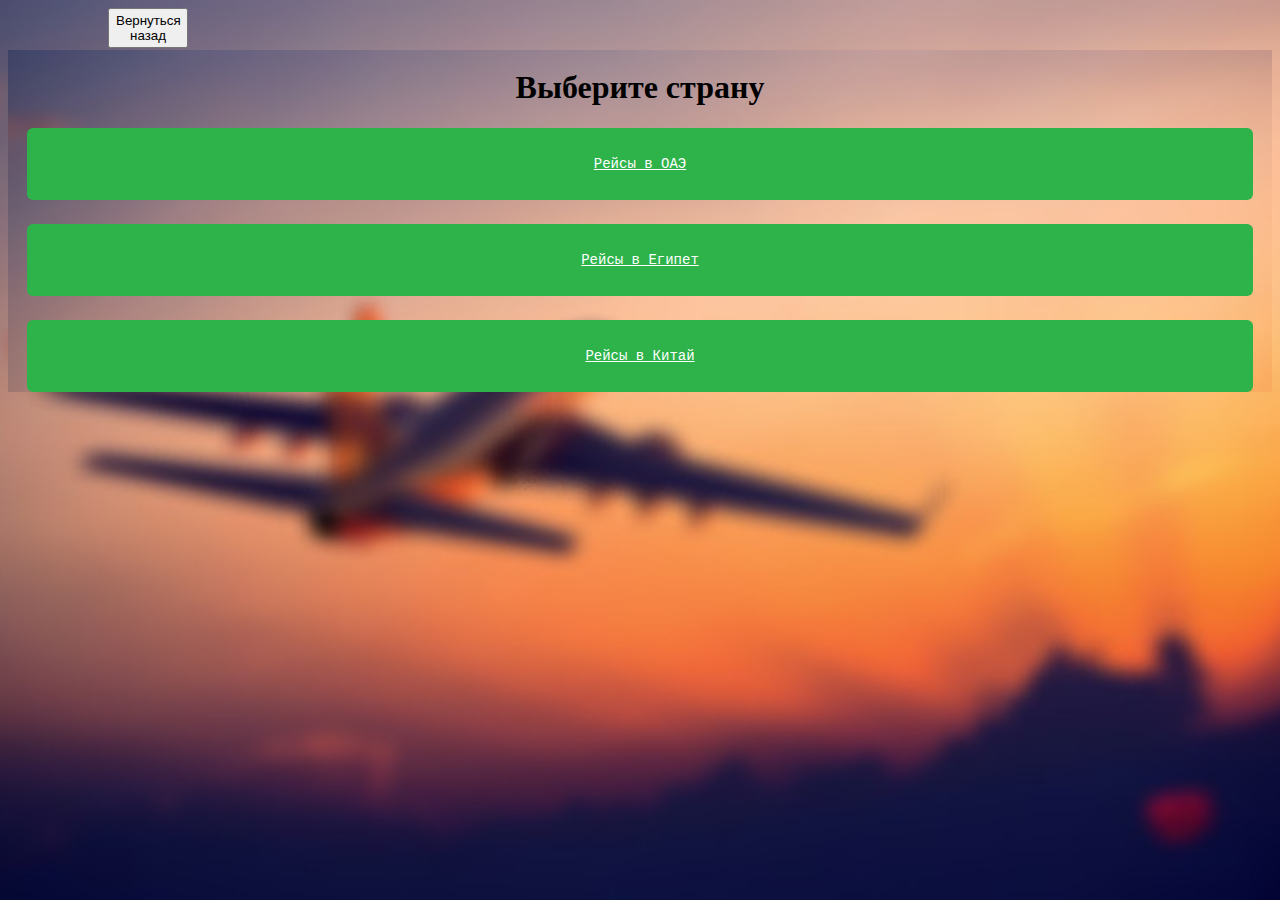
<file: index1.html>
<!DOCTYPE html>
<html lang="en">
<head>
    <meta charset="UTF-8">
    <meta name="viewport" content="width=device-width, initial-scale=1.0">
    <title>Выбор страны
      
    </title>
    <link rel="stylesheet" href="index11.css"> 
</head>
<form action="index.html"> <button id="back" href="#">Вернуться назад</button></form>
<h1 align="center">Выберите страну</h1>
<body>
  <section>
    <a href="oae.html">Рейсы в ОАЭ</a>
  </section>
  
  <aside>
    <a href="egipet.html">Рейсы в Египет</a>
  </aside>

 
  
  <aside>
    <a href="china.html">Рейсы в Китай</a>
  </aside>
 

</body>
</html>
</file>
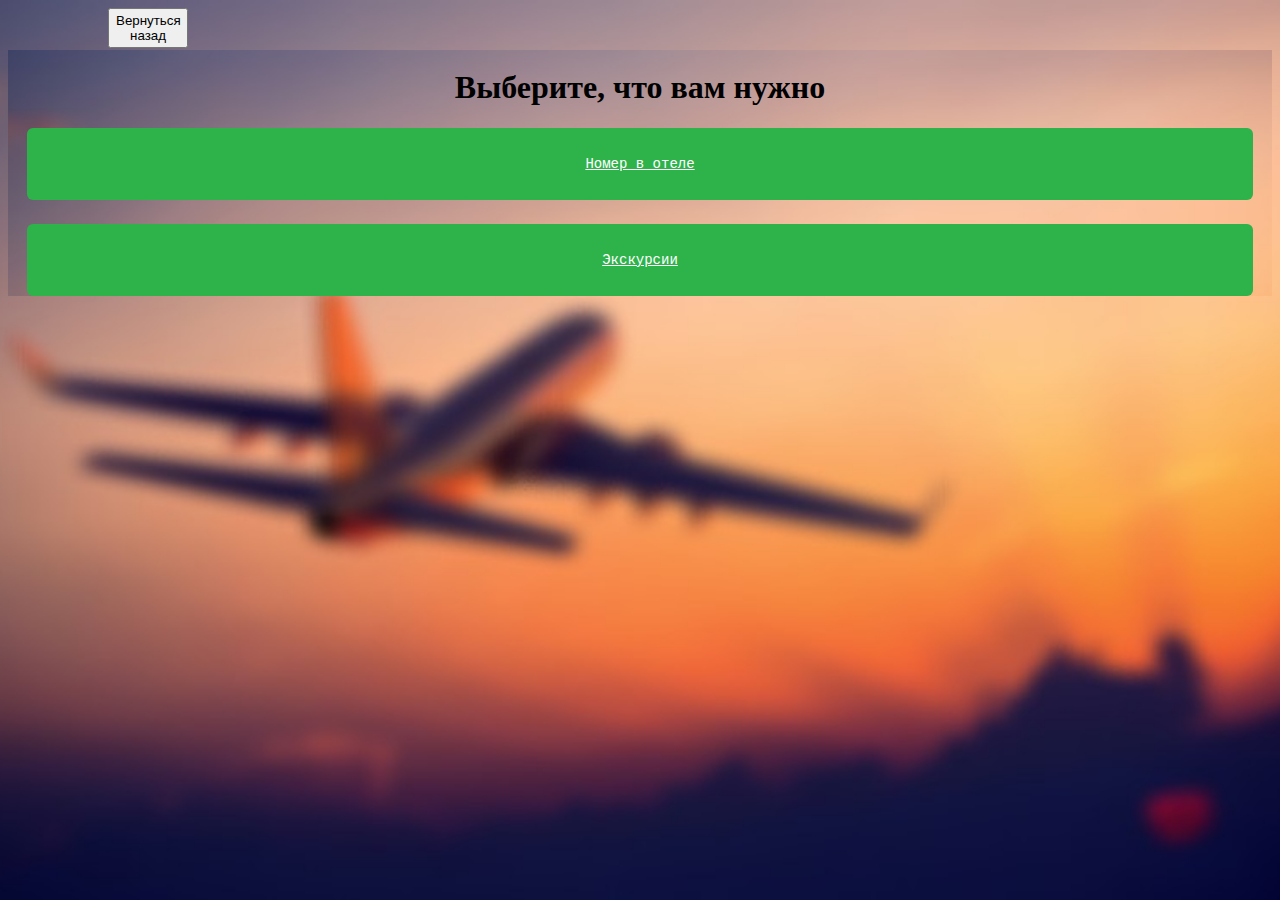
<file: oae.html>
<!DOCTYPE html>
<html lang="en">
<head>
    <meta charset="UTF-8">
    <meta name="viewport" content="width=device-width, initial-scale=1.0">
    <title>ОАЭ</title>
</head>
<body>
 <button id="back" href="#" onclick="history.back();">Вернуться назад</button>

  <h1 align="center">Выберите, что вам нужно</h1>
    <style>
html,body{
  background-repeat: no-repeat ;
    background-size: cover;
    background-position: center center;
    background-attachment: fixed;
  background-image: url(asa.jpg); 
  flex-direction: column;
  background-repeat: no-repeat;



}
a {
  background: #2db34a;
  border-radius: 6px;
  color: #fff;
  display: block;
  font: 14px/24px "Source Code Pro", Inconsolata, "Lucida Console", Terminal, "Courier New", Courier;
  padding: 24px 15px;
  text-align: center;
}
header,
section,
aside,
footer {
  margin: 0 1.5% 24px 1.5%;
}
footer {
  margin-bottom: 0;
}
body {
    background-image: url(asa.jpg);
    background-size: 100%;
}
#back{
   margin-left: 100px;
   width: 80px;
   height: 40px;
}
    </style>
    
    <aside>
        <a href="oaehotel.html">Номер в отеле</a>
      </aside>
    
      <section>
        <a href="oaetur.html">Экскурсии</a>
      </section>
</body>
</html>
</file>
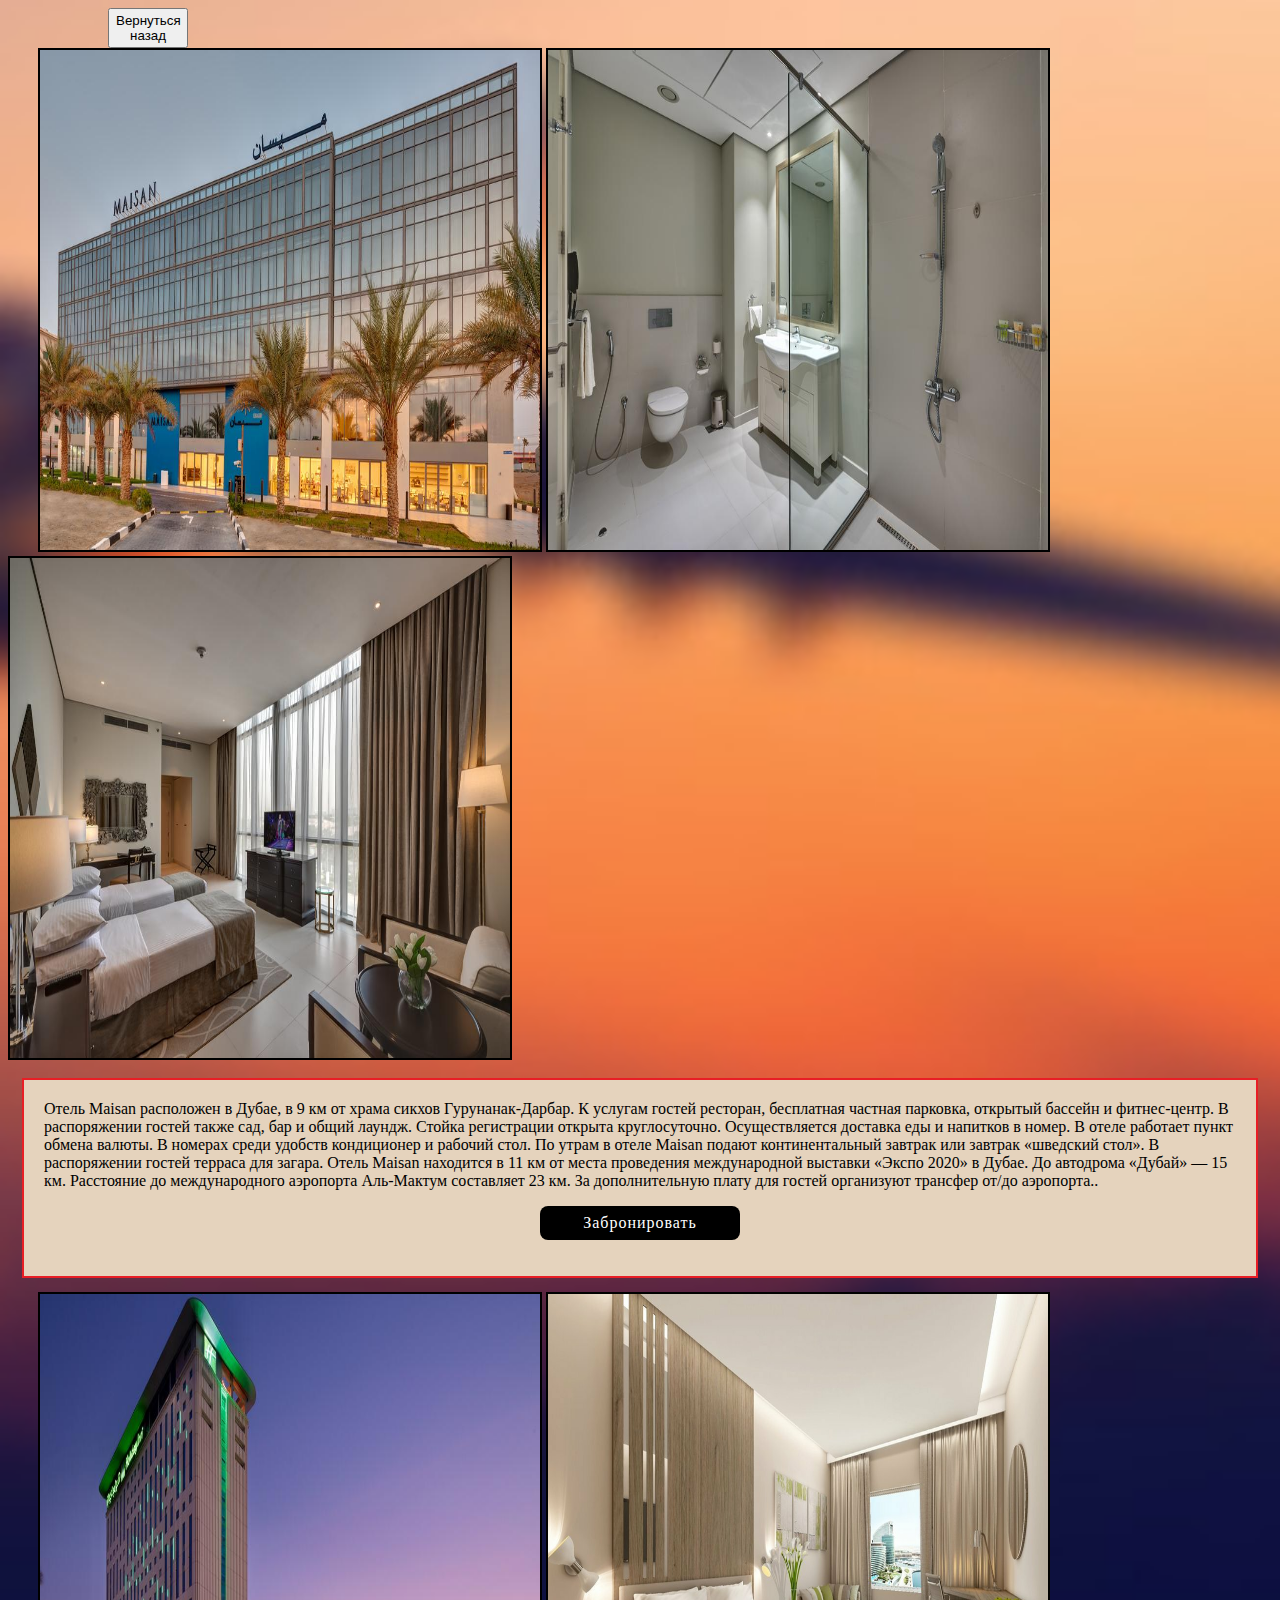
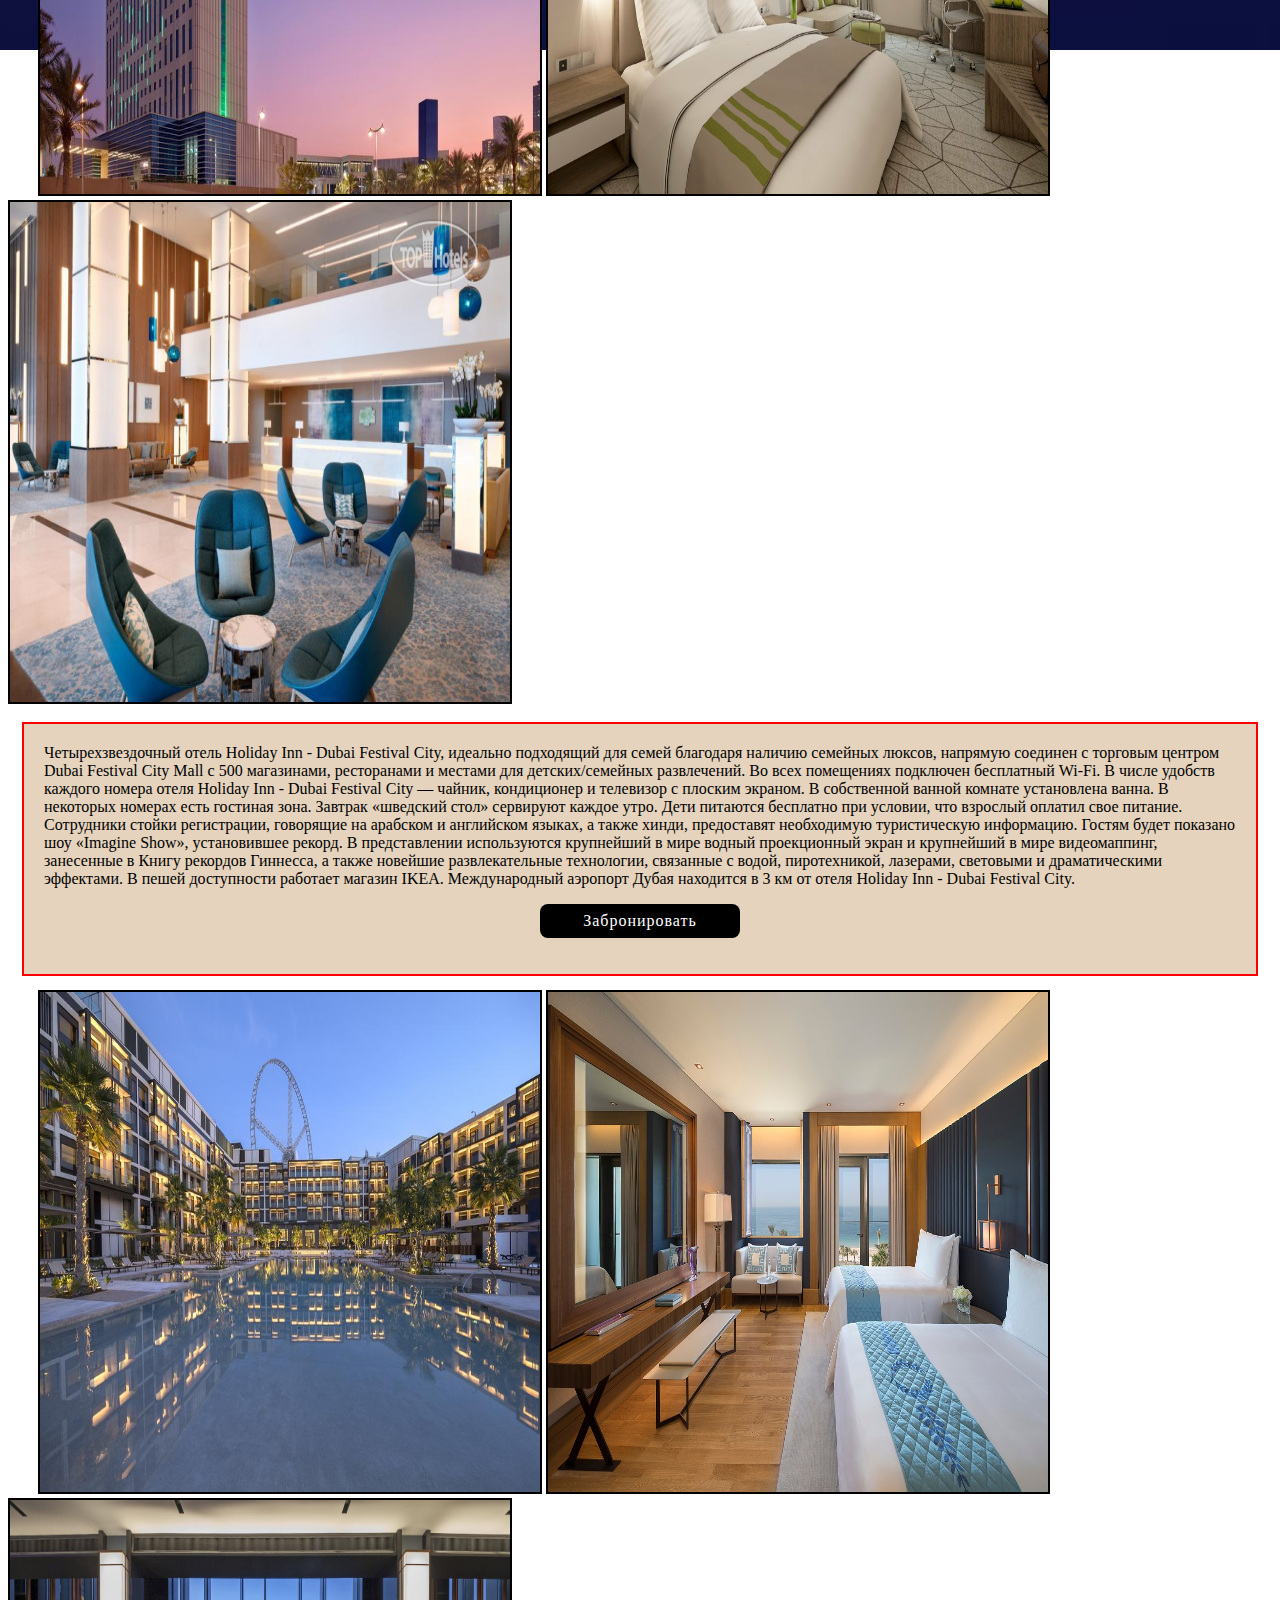
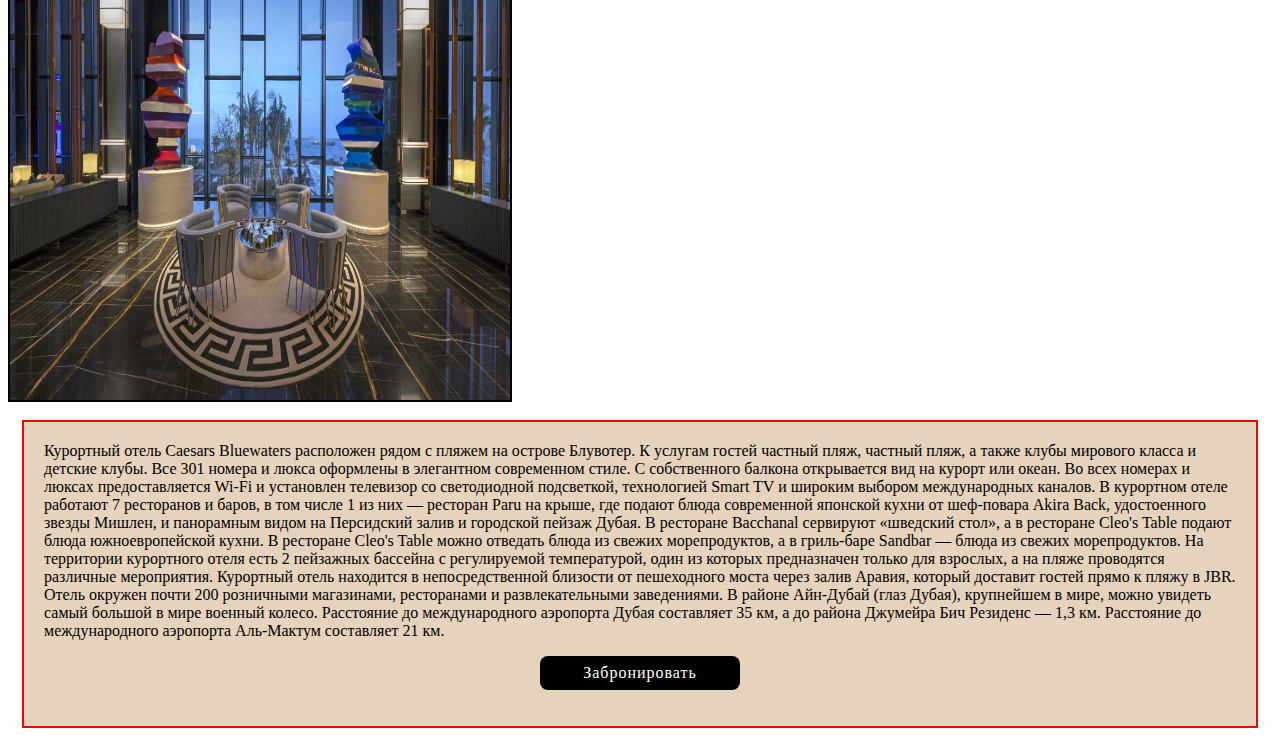
<file: oaehotel.html>
<!DOCTYPE html>

<html>

<head>
  <meta http-equiv="Content-Type" content="text/html; charset=utf-8" />
  <title>Отели в ОАЭ</title>
  <form action="oae.html"> <button id="back" href="#">Вернуться назад</button></form>
 <style>
   html,body{
background-repeat: no-repeat ;
  background-size: cover;
  background-position: center center;
  background-attachment: fixed;
/*background-image: url(asa.jpg);
background-size: 300%;*/


}
    #back{
   margin-left: 100px;
   width: 80px;
   height: 40px;
}
    body {
      background-image: url(asa.jpg);
      background-size: 300%;
    }

    .space {
      padding: 20px;
      background: #E5D3BD; 
      border: 2px solid #E81E25;    
      margin: 14px;
    }

    .space1 {
      padding: 20px;
      background: #E5D3BD;
      border: 2px solid red;
      margin: 14px;
    }

    .space2 {
      padding: 20px;
      background: #E5D3BD;
      border: 2px solid red;
      margin: 14px;
    }

    #img1 {
      margin-left: 30px;
      border: 2px solid black
    }

    img {
      border: 2px solid black
    }
    .semi-transparent-button {
    display: block;
    box-sizing: border-box;
    margin: 0 auto;
    padding: 8px;
    width: 80%;
    max-width: 200px;
    background: black;
    border-radius: 8px;
    color: #fff;
    text-align: center;
    text-decoration: none;
    letter-spacing: 1px;
    transition: all 0.3s ease-out;
    }
    .semi-transparent-button1 {
    display: block;
    box-sizing: border-box;
    margin: 0 auto;
    padding: 8px;
    width: 80%;
    max-width: 200px;
    background: black;
    border-radius: 8px;
    color: #fff;
    text-align: center;
    text-decoration: none;
    letter-spacing: 1px;
    transition: all 0.3s ease-out;
    }
    .semi-transparent-button2 {
    display: block;
    box-sizing: border-box;
    margin: 0 auto;
    padding: 8px;
    width: 80%;
    max-width: 200px;
    background: black;
    border-radius: 8px;
    color: #fff;
    text-align: center;
    text-decoration: none;
    letter-spacing: 1px;
    transition: all 0.3s ease-out;
    }
  </style>
</head>

<body>
  <img id="img1" src="oaehot1.jpg" width="500" height="500">
  <img id="img2" src="oaehot2.jpg" width="500" height="500">
  <img src="oaehot3.jpg" width="500" height="500">
  <div class="space">
    Отель Maisan расположен в Дубае, в 9 км от храма сикхов Гурунанак-Дарбар. К услугам гостей ресторан, бесплатная
    частная парковка, открытый бассейн и фитнес-центр. В распоряжении гостей также сад, бар и общий лаундж. Стойка
    регистрации открыта круглосуточно. Осуществляется доставка еды и напитков в номер. В отеле работает пункт обмена
    валюты.

    В номерах среди удобств кондиционер и рабочий стол.

    По утрам в отеле Maisan подают континентальный завтрак или завтрак «шведский стол».

    В распоряжении гостей терраса для загара.

    Отель Maisan находится в 11 км от места проведения международной выставки «Экспо 2020» в Дубае. До автодрома «Дубай»
    — 15 км. Расстояние до международного аэропорта Аль-Мактум составляет 23 км. За дополнительную плату для гостей
    организуют трансфер от/до аэропорта..
    <p><a id="kn1" class="semi-transparent-button1" href="#">Забронировать</a></p>
  </div>
  <img id="img1" src="lol.jpg" width="500" height="500">
  <img src="lol1.jpg" width="500" height="500">
  <img src="lol2.jpg" width="500" height="500">
  <div class="space1">
    Четырехзвездочный отель Holiday Inn - Dubai Festival City, идеально подходящий для семей благодаря наличию семейных
    люксов, напрямую соединен с торговым центром Dubai Festival City Mall с 500 магазинами, ресторанами и местами для
    детских/семейных развлечений. Во всех помещениях подключен бесплатный Wi-Fi.

    В числе удобств каждого номера отеля Holiday Inn - Dubai Festival City — чайник, кондиционер и телевизор с плоским
    экраном. В собственной ванной комнате установлена ванна. В некоторых номерах есть гостиная зона.

    Завтрак «шведский стол» сервируют каждое утро. Дети питаются бесплатно при условии, что взрослый оплатил свое
    питание. Сотрудники стойки регистрации, говорящие на арабском и английском языках, а также хинди, предоставят
    необходимую туристическую информацию.

    Гостям будет показано шоу «Imagine Show», установившее рекорд. В представлении используются крупнейший в мире водный
    проекционный экран и крупнейший в мире видеомаппинг, занесенные в Книгу рекордов Гиннесса, а также новейшие
    развлекательные технологии, связанные с водой, пиротехникой, лазерами, световыми и драматическими эффектами.

    В пешей доступности работает магазин IKEA. Международный аэропорт Дубая находится в 3 км от отеля Holiday Inn -
    Dubai Festival City.
    <p><a id="kn2" class="semi-transparent-button" href="#">Забронировать</a></p>
  </div>
  <img id="img1" src="kak.jpg"width="500" height="500">
  <img src="kak1.jpg"width="500" height="500">
  <img src="kak2.jpg"width="500" height="500">
  <div class="space2">
    Курортный отель Caesars Bluewaters расположен рядом с пляжем на острове Блувотер. К услугам гостей частный пляж,
    частный пляж, а также клубы мирового класса и детские клубы.

    Все 301 номера и люкса оформлены в элегантном современном стиле. С собственного балкона открывается вид на курорт
    или океан. Во всех номерах и люксах предоставляется Wi-Fi и установлен телевизор со светодиодной подсветкой,
    технологией Smart TV и широким выбором международных каналов.

    В курортном отеле работают 7 ресторанов и баров, в том числе 1 из них — ресторан Paru на крыше, где подают блюда
    современной японской кухни от шеф-повара Akira Back, удостоенного звезды Мишлен, и панорамным видом на Персидский
    залив и городской пейзаж Дубая. В ресторане Bacchanal сервируют «шведский стол», а в ресторане Cleo's Table подают
    блюда южноевропейской кухни. В ресторане Cleo's Table можно отведать блюда из свежих морепродуктов, а в гриль-баре
    Sandbar — блюда из свежих морепродуктов.

    На территории курортного отеля есть 2 пейзажных бассейна с регулируемой температурой, один из которых предназначен
    только для взрослых, а на пляже проводятся различные мероприятия. Курортный отель находится в непосредственной
    близости от пешеходного моста через залив Аравия, который доставит гостей прямо к пляжу в JBR. Отель окружен почти
    200 розничными магазинами, ресторанами и развлекательными заведениями. В районе Айн-Дубай (глаз Дубая), крупнейшем в
    мире, можно увидеть самый большой в мире военный колесо.

    Расстояние до международного аэропорта Дубая составляет 35 км, а до района Джумейра Бич Резиденс — 1,3 км.
    Расстояние до международного аэропорта Аль-Мактум составляет 21 км.
    <p><a id="kn3" class="semi-transparent-button2" href="#">Забронировать</a></p>
  </div>
  <script>
     document.getElementById('kn1').onclick=function(){ alert("Для того, чтобы забронировать номер, звоните на наш номер - 8-918-632-51-65, или пишите на нашу почту - turag@mail.ru") }
    document.getElementById('kn2').onclick=function(){ alert("Для того, чтобы забронировать номер, звоните на наш номер - 8-918-632-51-65, или пишите на нашу почту - turag@mail.ru") }
    document.getElementById('kn3').onclick=function(){ alert("Для того, чтобы забронировать номер, звоните на наш номер - 8-918-632-51-65, или пишите на нашу почту - turag@mail.ru") }
  </script>
</body>

</html>
</file>
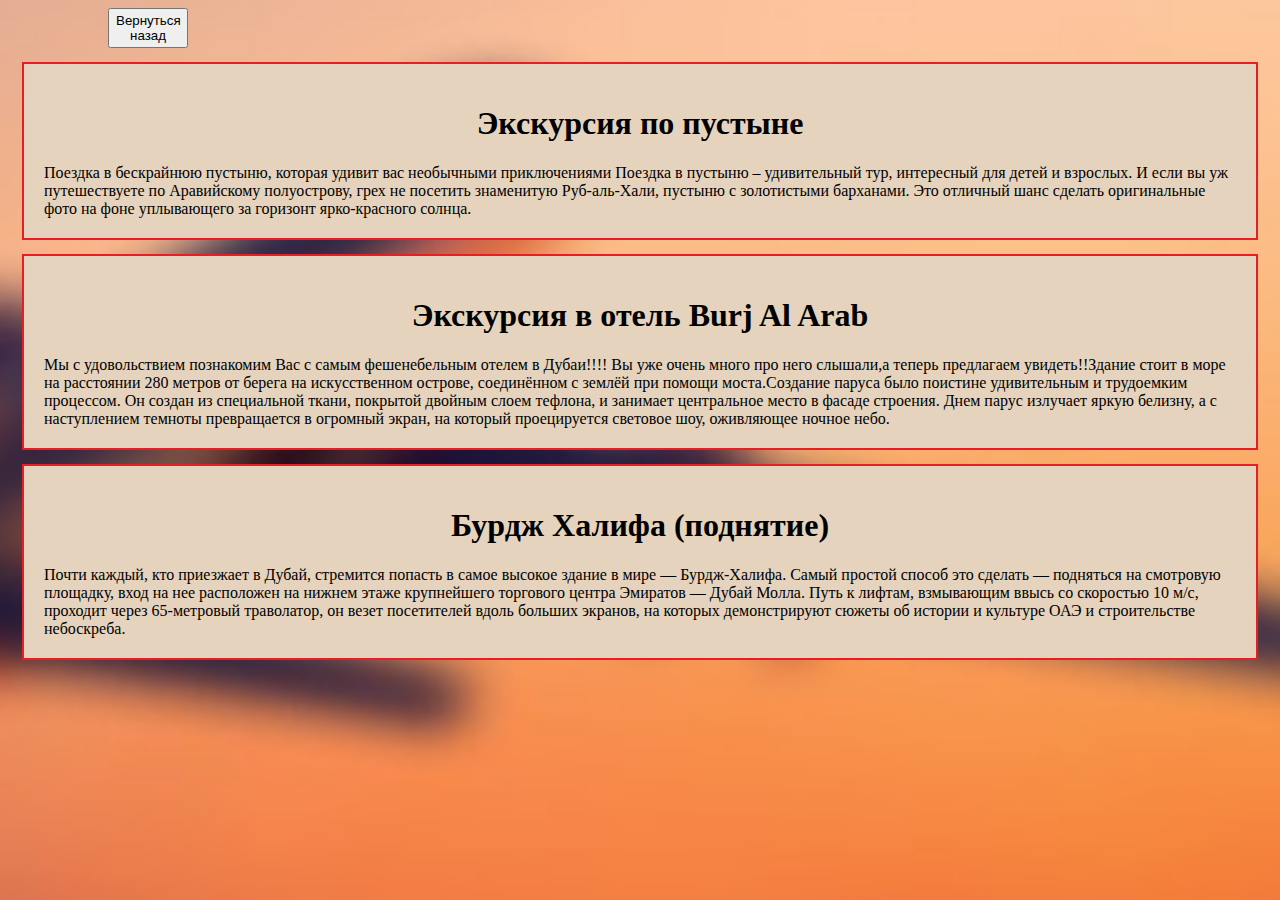
<file: oaetur.html>
<!DOCTYPE html>
<html lang="en">

<head>
    <meta charset="UTF-8">
    <meta name="viewport" content="width=device-width, initial-scale=1.0">
    <title>Экскурсии в ОАЭ</title>
</head>

<body>
    <form action="oae.html"> <button id="back" href="#">Вернуться назад</button></form>
    <style>
            html,body{
background-repeat: no-repeat ;
  background-size: cover;
  background-position: center center;
  background-attachment: fixed;
/*background-image: url(asa.jpg);
background-size: 300%;*/


}
        #back{
   margin-left: 100px;
   width: 80px;
   height: 40px;
}
        body {
            background-image: url(asa.jpg);
            size: 100%;
            background-size: 100%;
        }
        body {
            background-image: url(asa.jpg);
            background-size: 300%;
        }
    
        .space {
            padding: 20px;
            background: #E5D3BD;
            border: 2px solid #E81E25;
            margin: 14px;
        }
    
        .space1 {
            padding: 20px;
            background: #E5D3BD;
            border: 2px solid red;
            margin: 14px;
        }
    
        .space2 {
            padding: 20px;
            background: #E5D3BD;
            border: 2px solid red;
            margin: 14px;
        }
    </style>
    <div class="space">
    <h1 align="center">Экскурсия по пустыне</h1>
            Поездка в бескрайнюю пустыню, которая удивит вас необычными приключениями
            Поездка в пустыню – удивительный тур, интересный для детей и взрослых. И если вы уж путешествуете по
            Аравийскому полуострову, грех не посетить знаменитую Руб-аль-Хали, пустыню с золотистыми барханами. Это
            отличный шанс сделать оригинальные фото на фоне уплывающего за горизонт ярко-красного солнца.
        </div>
            <div class="space">
    <h1 align="center">Экскурсия в отель Burj Al Arab</h1>
            Мы с удовольствием познакомим Вас с самым фешенебельным отелем в Дубаи!!!! Вы уже очень много про него
            слышали,а теперь предлагаем увидеть!!Здание стоит в море на расстоянии 280 метров от берега на искусственном
            острове, соединённом с землёй при помощи моста.Создание паруса было поистине удивительным и трудоемким
            процессом. Он создан из специальной ткани, покрытой двойным слоем тефлона, и занимает центральное место в
            фасаде строения. Днем парус излучает яркую белизну, а с наступлением темноты превращается в огромный экран,
            на который проецируется световое шоу, оживляющее ночное небо.
        </div>
            <div class="space">
    <h1 align="center">Бурдж Халифа (поднятие)</h1>

            Почти каждый, кто приезжает в Дубай, стремится попасть в самое высокое здание в мире — Бурдж-Халифа. Самый
            простой способ это сделать — подняться на смотровую площадку, вход на нее расположен на нижнем этаже
            крупнейшего торгового центра Эмиратов — Дубай Молла. Путь к лифтам, взмывающим ввысь со скоростью 10 м/с,
            проходит через 65-метровый траволатор, он везет посетителей вдоль больших экранов, на которых демонстрируют
            сюжеты об истории и культуре ОАЭ и строительстве небоскреба.
        </div>
</body>

</html>
</file>
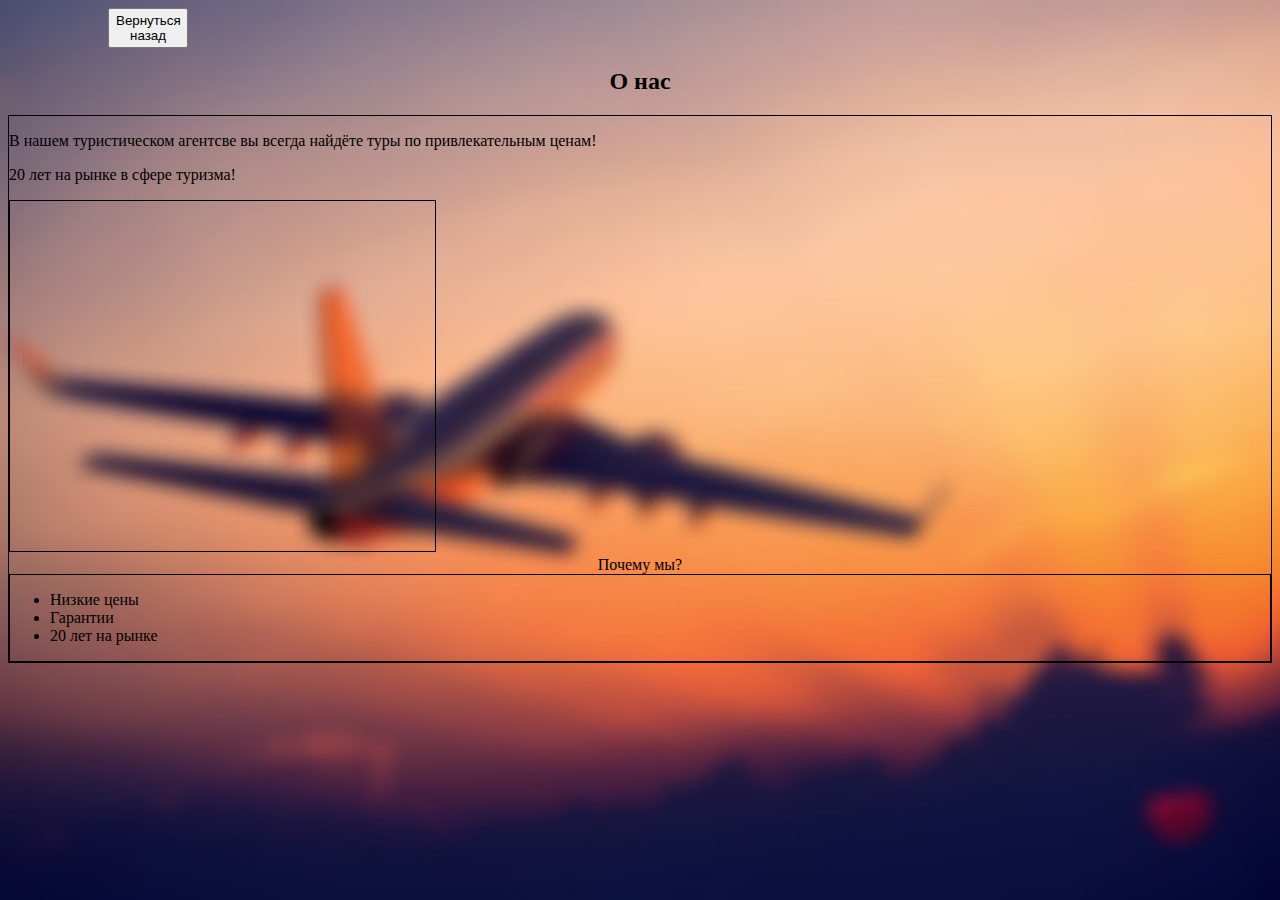
<file: onas.html>
<!DOCTYPE html>
<html lang="en">

<head>
    <meta charset="UTF-8">
    <meta name="viewport" content="width=device-width, initial-scale=1.0">
    <title>О нас</title>
    <link rel="stylesheet" href="style1.css">
</head>

<body>

   
  


    <main>
        <form action="index.html"> <button id="back" href="#">Вернуться назад</button></form>
        <div id="zagopis">
           <h2>О нас</h2> 
        </div>
        <div id="opis">
            <p>В нашем туристическом агентсве вы всегда найдёте туры по привлекательным ценам!</h3>
            <p>20 лет на рынке в сфере туризма!</p>
            <iframe width="425" height="350" frameborder="0" scrolling="no" marginheight="0" marginwidth="0" src="https://www.openstreetmap.org/export/embed.html?bbox=38.91046285629273%2C47.21732369178661%2C38.93599748611451%2C47.22755398106365&amp;layer=mapnik&amp;marker=47.222439083193024%2C38.92323017120361" style="border: 1px solid black"></iframe><br/><small><a href="https://www.openstreetmap.org/?mlat=47.2224&amp;mlon=38.9232#map=16/47.2224/38.9232"></a></small>
            <div id="zagpoch">
Почему мы?
        </div>

        <div id="poch">
            <ul>
                <li>Низкие цены</li>
                <li>Гарантии</li>
                <li>20 лет на рынке</li>
            </ul>
        </div>
        <script>






        </script>

    </main>

  
</body>

</html>
</file>
<file: style.css>
html,body{
  background-repeat: no-repeat ;
    background-size: cover;
    background-position: center center;
    background-attachment: fixed;
  background-image: url(asa.jpg);
  
  flex-direction: column;
  background-repeat: no-repeat;
      
  
  }


.semi-transparent-button {
    display: block;
    box-sizing: border-box;
    margin: 0 auto;
    padding: 8px;
    width: 80%;
    max-width: 200px;
    background: rgba(255, 255, 255, 0.5);
    border-radius: 8px;
    color: #fff;
    text-align: center;
    text-decoration: none;
    letter-spacing: 1px;
    transition: all 0.3s ease-out;
  }
  .button{
    display: block;
    box-sizing: border-box;
    margin: 0 auto;
    padding: 8px;
    width: 80%;
    max-width: 200px;
    background: rgba(255, 255, 255, 0.5);
    border-radius: 8px;
    color: #fff;
    text-align: center;
    text-decoration: none;
    letter-spacing: 1px;
    transition: all 0.3s ease-out;
  
  
  }
  .button1{
    display: block;
    box-sizing: border-box;
    margin: 0 auto;
    padding: 8px;
    width: 80%;
    max-width: 200px;
    background: rgba(255, 255, 255, 0.5);
    border-radius: 8px;
    color: #fff;
    text-align: center;
    text-decoration: none;
    letter-spacing: 1px;
    transition: all 0.3s ease-out;
  
  
  }
  header{
  background-color: rgba(0, 95, 238, 0.493);
    display: flex;
    

  }
  .header-left{
text-align: center;
font-size: 20px;
color: white;
  }
 
  .center,.left,.right{
    text-align: center;
    color: black;
    padding: 10px;
  }
  button {
    height: 42px;
	border: none;
	background: #3a7999;
	color: #f2f2f2;
	padding: 10px;
	font-size: 18px;
	border-radius: 5px;
	position: relative;
	box-sizing: border-box;
  transition: all 500ms ease; 
  
}
</file>
<file: style1.css>
html,body{
    background-repeat: no-repeat ;
    background-size: cover;
    background-position: center center;
    background-attachment: fixed;
  background-image: url(asa.jpg);
  
  flex-direction: column;
  background-repeat: no-repeat;
}


main{
    
    display: flex;
    flex-direction: column;
    justify-content: flex-start;
}
#opis{
border: 1px solid black;
}
#poch{
    border: 1px solid black;
}
#zagpoch{
    text-align: center;
}
#zagopis{
    text-align: center;
}
#back{
    margin-left: 100px;
    width: 80px;
    height: 40px;
 }
</file>
<file: index11.css>
html,body{
  background-repeat: no-repeat ;
  background-size: cover;
  background-position: center center;
  background-attachment: fixed;
background-image: url(asa.jpg);
flex-direction: column;
background-repeat: no-repeat;
}
a {
  background: #2db34a;
  border-radius: 6px;
  color: #fff;
  display: block;
  font: 14px/24px "Source Code Pro", Inconsolata, "Lucida Console", Terminal, "Courier New", Courier;
  padding: 24px 15px;
  text-align: center;
}

section,
aside,
footer {
  margin: 0 1.5% 24px 1.5%;
}

body {
    background-image: url(asa.jpg);
    background-size: 100%;
}
#back{
  margin-left: 100px;
  width: 80px;
  height: 40px;
}
</file>
